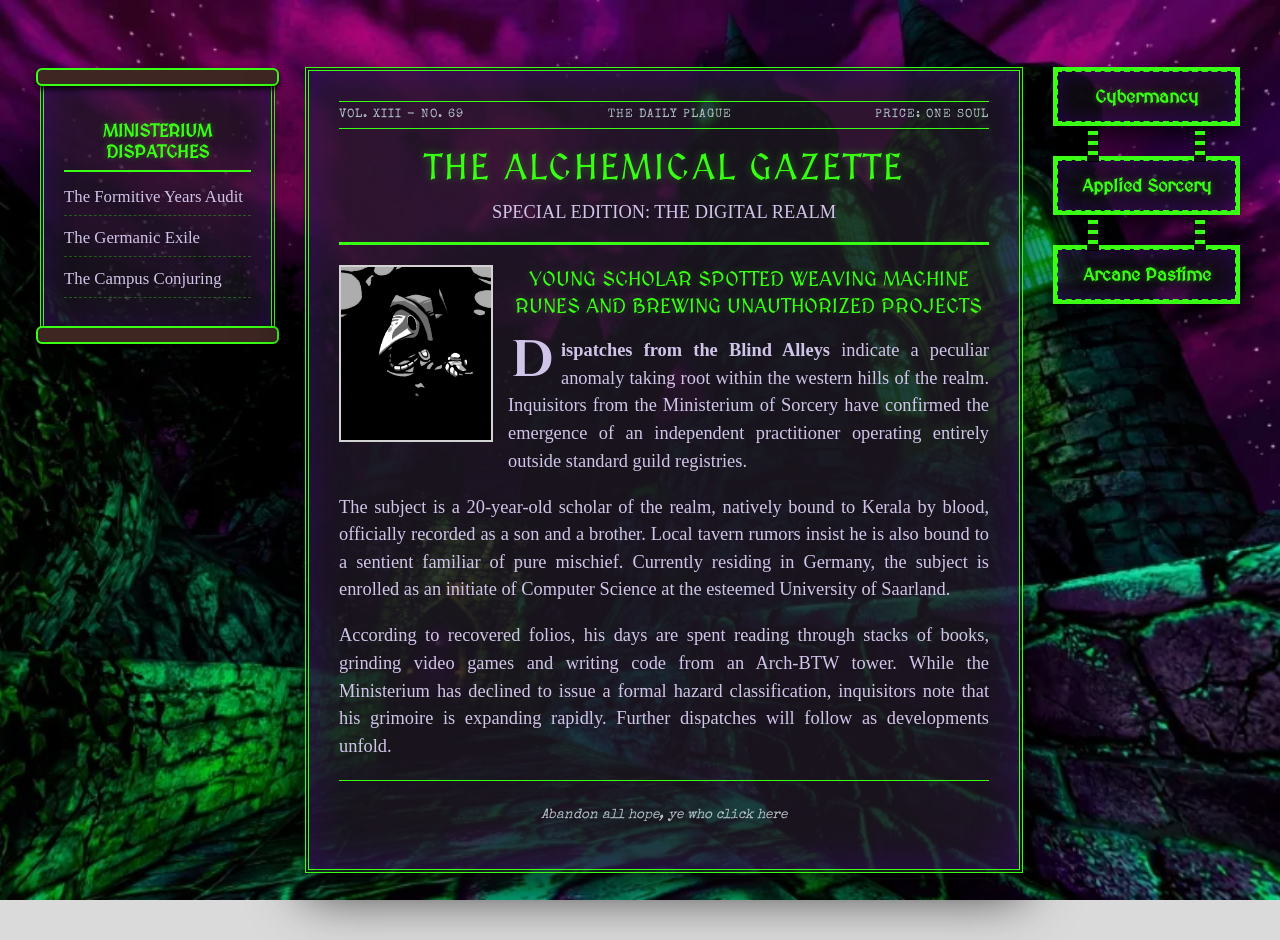
<file: index.html>
<!DOCTYPE html>
<html>
    <head>
        <meta charset="utf-8">
        <meta name="viewport" content="width=device-width">
        <link rel="preconnect" href="https://fonts.googleapis.com">
        <link rel="preconnect" href="https://fonts.gstatic.com" crossorigin>
        <link href="https://fonts.googleapis.com/css2?family=Cinzel:wght@700&family=IM+Fell+English:ital@0;1&family=MedievalSharp&family=Special+Elite&display=swap" rel="stylesheet">
        <link rel="stylesheet" href="style.css">
        <title>The Alchemical Gazette</title>
    </head>
    <body>
        <div class="site-wrapper">
            <aside class="side-panel left-panel">
                <h3 class="panel-title">Ministerium Dispatches</h3>
                <ul class="panel-list">
                    <li><a href="decree/decree-1.html">The Formitive Years Audit</a></li>
                    <li><a href="decree/decree-2.html">The Germanic Exile</a></li>
                    <li><a href="decree/decree-3.html">The Campus Conjuring</a></li>
                </ul>
            </aside>
        <!-- Newspaper box-->
        <main class="newspaper-box">
            <!-- Newspaper header (Masthead) -->
            <header class="news-header">
                <div class="news-meta">
                    <span>VOL. XIII - NO. 69</span>
                    <span>THE DAILY PLAGUE</span>
                    <span>PRICE: ONE SOUL</span>
                </div>
                <h1 class="news-title">The Alchemical Gazette</h1>
                <div class "news-subbanner">
                    <span>SPECIAL EDITION: THE DIGITAL REALM</span>
                </div>
            </header>
            <!-- Article Content-->
            <section class="news-article">
                <img src="assets/pfp.jpg" alt="wizard pfp" class="news-protrait">
                <h2 class="article-headline">YOUNG SCHOLAR SPOTTED WEAVING MACHINE RUNES AND BREWING UNAUTHORIZED PROJECTS</h2>
                <p class="lead-paragraph">
                <span class="drop-cap">D</span><strong>ispatches from the Blind Alleys</strong> indicate a peculiar anomaly taking root within the western hills of the realm. Inquisitors from the Ministerium of Sorcery have confirmed the emergence of an independent practitioner operating entirely outside standard guild registries.</p>
                <p>The subject is a 20-year-old scholar of the realm, natively bound to Kerala by blood, officially recorded as a son and a brother. Local tavern rumors insist he is also bound to a sentient familiar of pure mischief. Currently residing in Germany, the subject is enrolled as an initiate of Computer Science at the esteemed University of Saarland.</p>

                <p>According to recovered folios, his days are spent reading through stacks of books, grinding video games and writing code from an Arch-BTW tower. While the Ministerium has declined to issue a formal hazard classification, inquisitors note that his grimoire is expanding rapidly. Further dispatches will follow as developments unfold.</p>
            </section>
            <!--Footer-->

            <footer class="news-footer">
                <p><em>Abandon all hope, ye who click here</em></p>
            </footer>
        </main>

        <div class="right-tower">
            <aside class="chain-box spell-box">
                <h4 class="plaque-title"><a href="cybermancy/cybermancy-1.html">Cybermancy</a></h4>
                <!--<p class="plaque-sub">Frontend Runes</p>-->
            </aside>
            <aside class="chain-box potion-box">
                <h4 class="plaque-title"><a href="applied-sorcery/applied-sorcery-1.html">Applied Sorcery</a></h4>
               <!-- <p class="plaque-sub">(Tools and Arch)</p>-->
            </aside>
            <aside class="chain-box archive-box">
                <h4 class="plaque-title"><a href="arcane-pastime/arcane-pastime-1.html">Arcane Pastime</a></h4>
            </aside>
        </div>
        </div>
         
    </body>
</html>
</file>
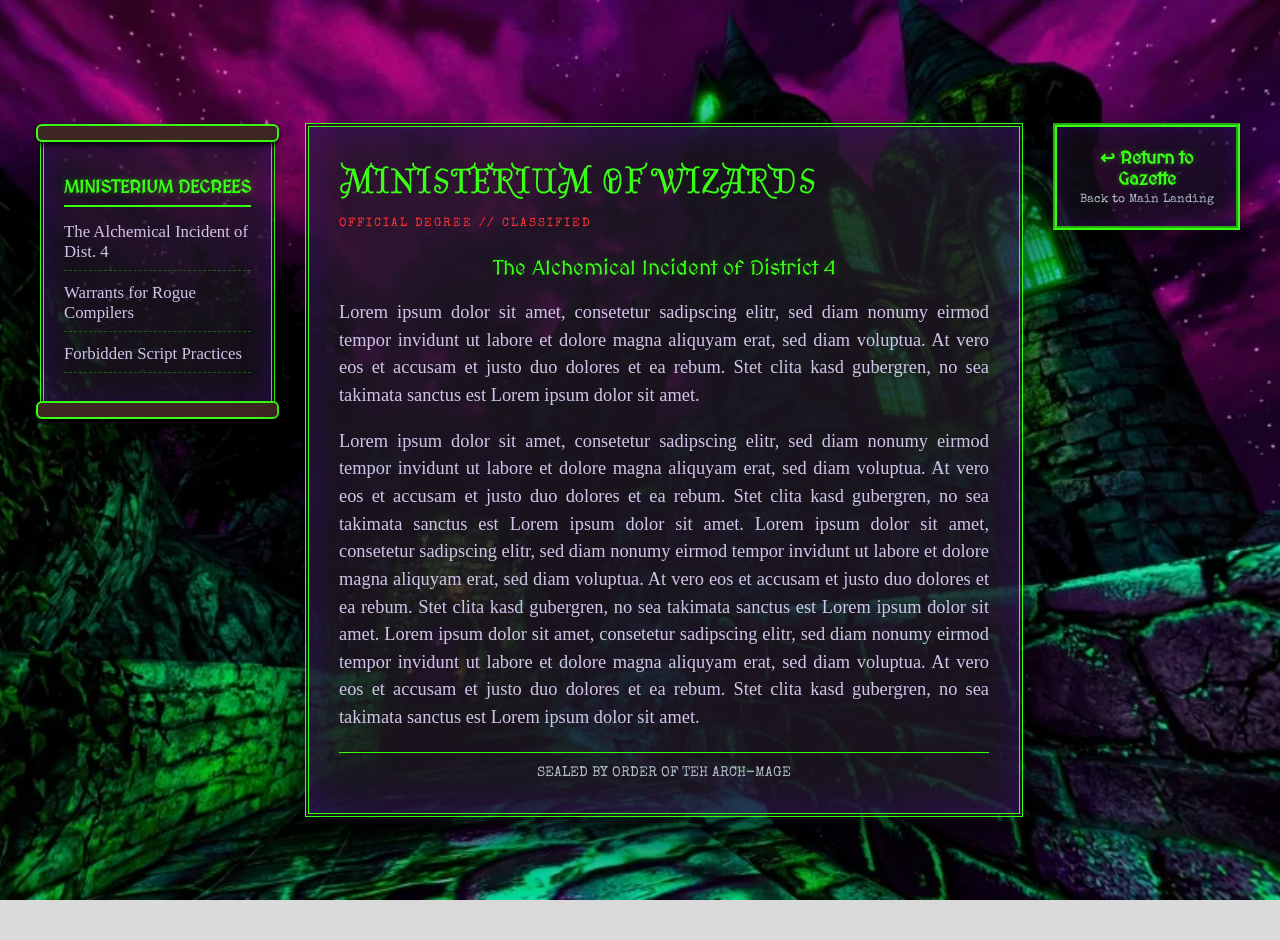
<file: decree-1.html>
<!DOCTYPE html>
<html>
    <head>
        <meta charset="utf-8">
        <meta name="viewport" content="width=device-width">
        <link href="https://fonts.googleapis.com/css2?family=Cinzel:wght@700&family=Almendra+Display&family=IM+Fell+English:ital@0;1&family=MedievalSharp&family=Special+Elite&display=swap" rel="stylesheet">
        <link rel="stylesheet" href="style.css">
        <title>Ministerium Decree | The Alchemical Incident</title>
    </head>
    <body>
        <div class="site-wrapper">
            <aside class="side-panel left-panel">
                <h3 class="panel-title">Ministerium Decrees</h3>
                <ul class="panel-list">
                    <li><a href="decree-1.html">The Alchemical Incident of Dist. 4</a></li>
                    <li><a href="decree-2.html">Warrants for Rogue Compilers</a></li>
                    <li><a href="decree-3.html">Forbidden Script Practices</a></li>
                </ul>
            </aside>
        <!-- degree box-->
        <main class="newspaper-box">
            <div class="degree-box">
                <h2 class="ministerium-title">MINISTERIUM OF WIZARDS</h2>
                <span class="decree-stamp"> OFFICIAL DEGREE // CLASSIFIED</span>
            </div>
            <h3 class="article-headline">The Alchemical Incident of District 4</h3>
            <div class="news-article">
                <p>
Lorem ipsum dolor sit amet, consetetur sadipscing elitr, sed diam nonumy eirmod tempor invidunt ut labore et dolore magna aliquyam erat, sed diam voluptua. At vero eos et accusam et justo duo dolores et ea rebum. Stet clita kasd gubergren, no sea takimata sanctus est Lorem ipsum dolor sit amet.
                </p>
                <p>
Lorem ipsum dolor sit amet, consetetur sadipscing elitr, sed diam nonumy eirmod tempor invidunt ut labore et dolore magna aliquyam erat, sed diam voluptua. At vero eos et accusam et justo duo dolores et ea rebum. Stet clita kasd gubergren, no sea takimata sanctus est Lorem ipsum dolor sit amet.
Lorem ipsum dolor sit amet, consetetur sadipscing elitr, sed diam nonumy eirmod tempor invidunt ut labore et dolore magna aliquyam erat, sed diam voluptua. At vero eos et accusam et justo duo dolores et ea rebum. Stet clita kasd gubergren, no sea takimata sanctus est Lorem ipsum dolor sit amet.

Lorem ipsum dolor sit amet, consetetur sadipscing elitr, sed diam nonumy eirmod tempor invidunt ut labore et dolore magna aliquyam erat, sed diam voluptua. At vero eos et accusam et justo duo dolores et ea rebum. Stet clita kasd gubergren, no sea takimata sanctus est Lorem ipsum dolor sit amet.

                </p>
            </div>
            <!--Footer-->

            <div class="news-footer">
                <span>SEALED BY ORDER OF TEH ARCH-MAGE</span>
            </div>
        </main>

        <div class="right-tower">
            <aside class="chain-box return-box">
                <h4 class="plaque-title"><a href="index.html">↩ Return to Gazette</a></h4>
                <p class="plaque-sub">Back to Main Landing</p>
                <!--<p class="plaque-sub">Frontend Runes</p>-->
            </aside>
        </div>
        </div>
         
    </body>
</html>
</file>
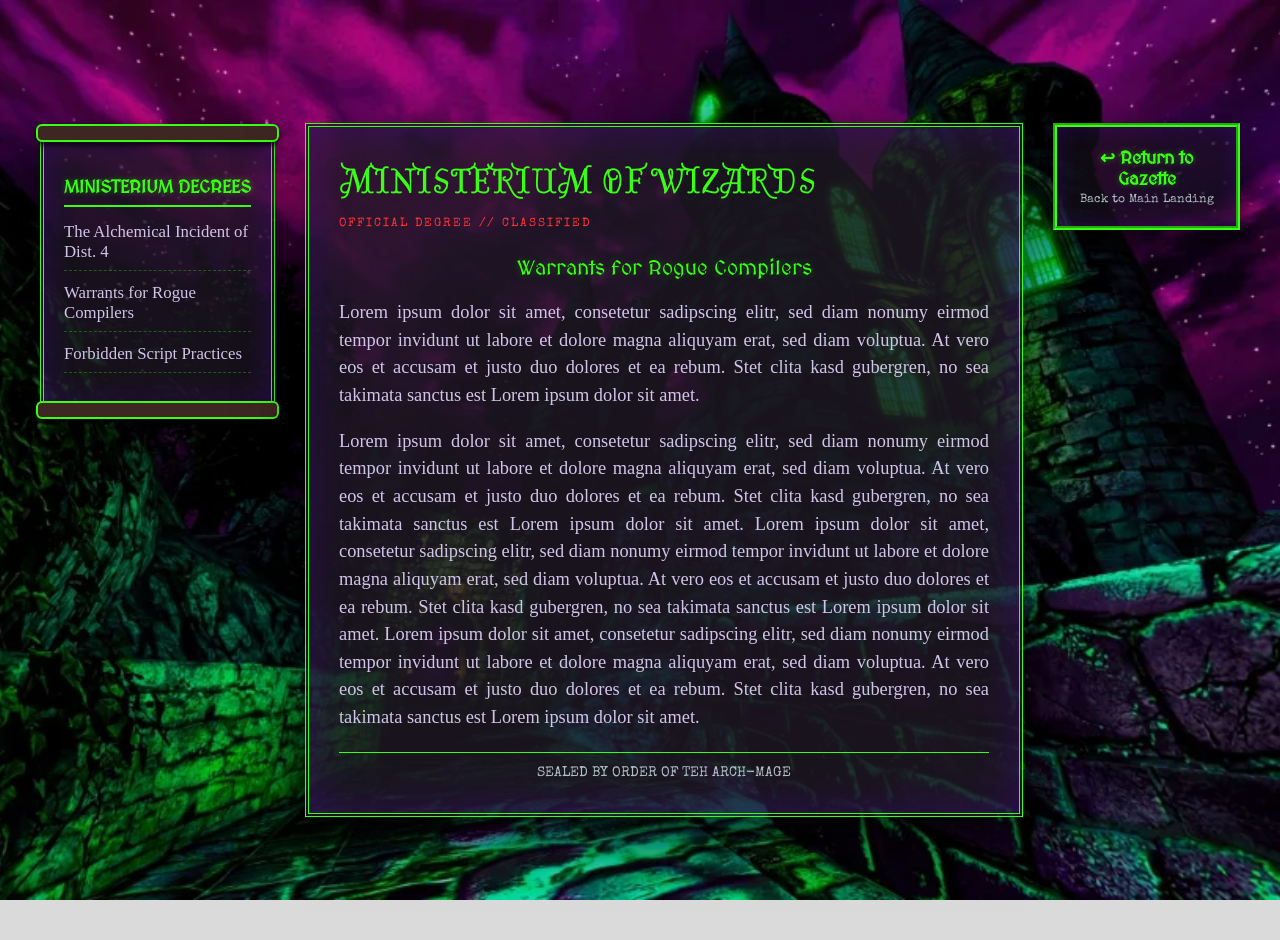
<file: decree-2.html>
<!DOCTYPE html>
<html>
    <head>
        <meta charset="utf-8">
        <meta name="viewport" content="width=device-width">
        <link href="https://fonts.googleapis.com/css2?family=Cinzel:wght@700&family=Almendra+Display&family=IM+Fell+English:ital@0;1&family=MedievalSharp&family=Special+Elite&display=swap" rel="stylesheet">
        <link rel="stylesheet" href="style.css">
        <title>Ministerium Decree | The Alchemical Incident</title>
    </head>
    <body>
        <div class="site-wrapper">
            <aside class="side-panel left-panel">
                <h3 class="panel-title">Ministerium Decrees</h3>
                <ul class="panel-list">
                    <li><a href="decree-1.html">The Alchemical Incident of Dist. 4</a></li>
                    <li><a href="decree-2.html">Warrants for Rogue Compilers</a></li>
                    <li><a href="decree-3.html">Forbidden Script Practices</a></li>
                </ul>
            </aside>
        <!-- degree box-->
        <main class="newspaper-box">
            <div class="degree-box">
                <h2 class="ministerium-title">MINISTERIUM OF WIZARDS</h2>
                <span class="decree-stamp"> OFFICIAL DEGREE // CLASSIFIED</span>
            </div>
            <h3 class="article-headline">Warrants for Rogue Compilers</h3>
            <div class="news-article">
                <p>
Lorem ipsum dolor sit amet, consetetur sadipscing elitr, sed diam nonumy eirmod tempor invidunt ut labore et dolore magna aliquyam erat, sed diam voluptua. At vero eos et accusam et justo duo dolores et ea rebum. Stet clita kasd gubergren, no sea takimata sanctus est Lorem ipsum dolor sit amet.
                </p>
                <p>
Lorem ipsum dolor sit amet, consetetur sadipscing elitr, sed diam nonumy eirmod tempor invidunt ut labore et dolore magna aliquyam erat, sed diam voluptua. At vero eos et accusam et justo duo dolores et ea rebum. Stet clita kasd gubergren, no sea takimata sanctus est Lorem ipsum dolor sit amet.
Lorem ipsum dolor sit amet, consetetur sadipscing elitr, sed diam nonumy eirmod tempor invidunt ut labore et dolore magna aliquyam erat, sed diam voluptua. At vero eos et accusam et justo duo dolores et ea rebum. Stet clita kasd gubergren, no sea takimata sanctus est Lorem ipsum dolor sit amet.

Lorem ipsum dolor sit amet, consetetur sadipscing elitr, sed diam nonumy eirmod tempor invidunt ut labore et dolore magna aliquyam erat, sed diam voluptua. At vero eos et accusam et justo duo dolores et ea rebum. Stet clita kasd gubergren, no sea takimata sanctus est Lorem ipsum dolor sit amet.

                </p>
            </div>
            <!--Footer-->

            <div class="news-footer">
                <span>SEALED BY ORDER OF TEH ARCH-MAGE</span>
            </div>
        </main>

        <div class="right-tower">
            <aside class="chain-box return-box">
                <h4 class="plaque-title"><a href="index.html">↩ Return to Gazette</a></h4>
                <p class="plaque-sub">Back to Main Landing</p>
                <!--<p class="plaque-sub">Frontend Runes</p>-->
            </aside>
        </div>
        </div>
         
    </body>
</html>
</file>
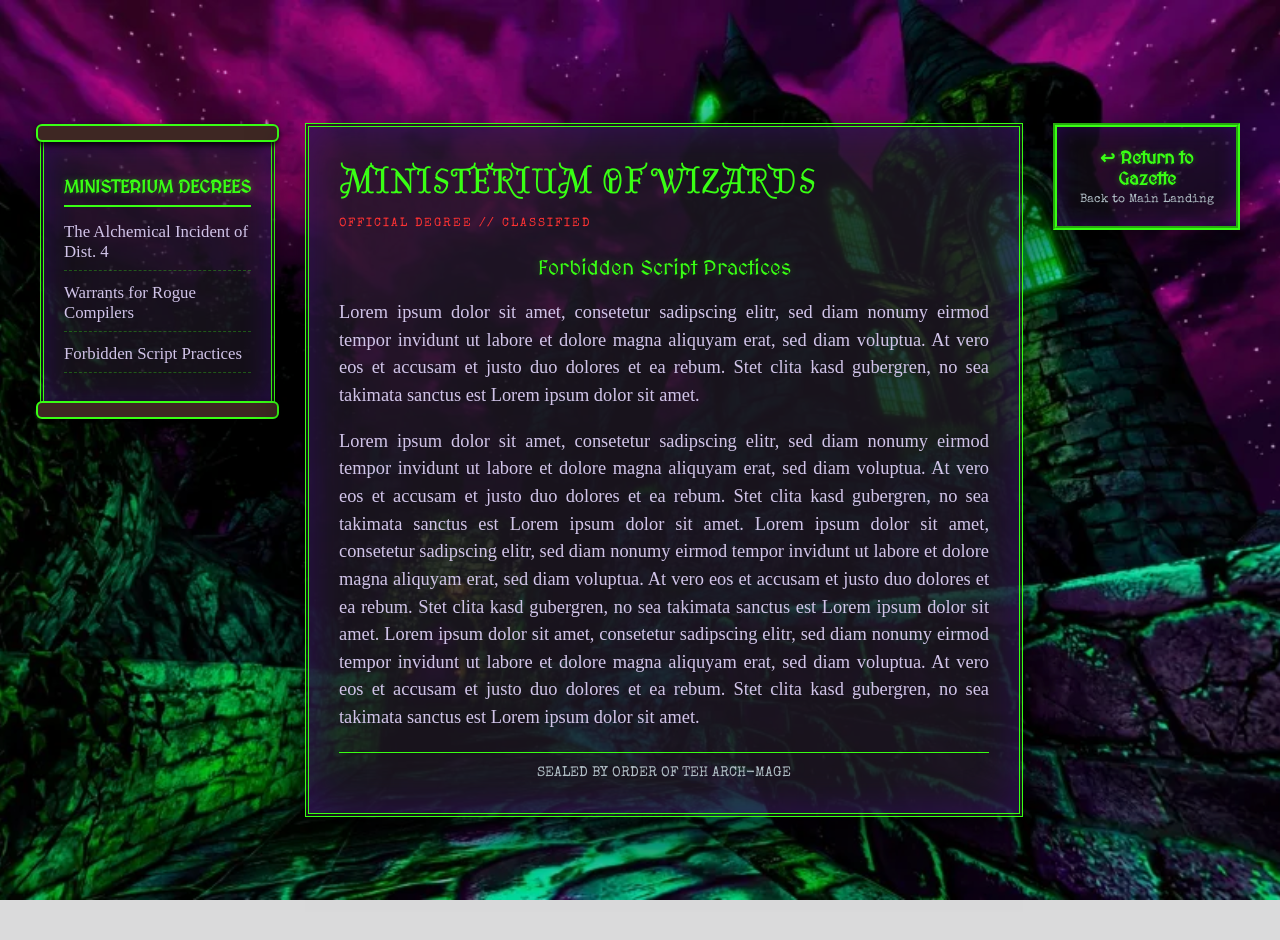
<file: decree-3.html>
<!DOCTYPE html>
<html>
    <head>
        <meta charset="utf-8">
        <meta name="viewport" content="width=device-width">
        <link href="https://fonts.googleapis.com/css2?family=Cinzel:wght@700&family=Almendra+Display&family=IM+Fell+English:ital@0;1&family=MedievalSharp&family=Special+Elite&display=swap" rel="stylesheet">
        <link rel="stylesheet" href="style.css">
        <title>Ministerium Decree | The Alchemical Incident</title>
    </head>
    <body>
        <div class="site-wrapper">
            <aside class="side-panel left-panel">
                <h3 class="panel-title">Ministerium Decrees</h3>
                <ul class="panel-list">
                    <li><a href="decree-1.html">The Alchemical Incident of Dist. 4</a></li>
                    <li><a href="decree-2.html">Warrants for Rogue Compilers</a></li>
                    <li><a href="decree-3.html">Forbidden Script Practices</a></li>
                </ul>
            </aside>
        <!-- degree box-->
        <main class="newspaper-box">
            <div class="degree-box">
                <h2 class="ministerium-title">MINISTERIUM OF WIZARDS</h2>
                <span class="decree-stamp"> OFFICIAL DEGREE // CLASSIFIED</span>
            </div>
            <h3 class="article-headline">Forbidden Script Practices</h3>
            <div class="news-article">
                <p>
Lorem ipsum dolor sit amet, consetetur sadipscing elitr, sed diam nonumy eirmod tempor invidunt ut labore et dolore magna aliquyam erat, sed diam voluptua. At vero eos et accusam et justo duo dolores et ea rebum. Stet clita kasd gubergren, no sea takimata sanctus est Lorem ipsum dolor sit amet.
                </p>
                <p>
Lorem ipsum dolor sit amet, consetetur sadipscing elitr, sed diam nonumy eirmod tempor invidunt ut labore et dolore magna aliquyam erat, sed diam voluptua. At vero eos et accusam et justo duo dolores et ea rebum. Stet clita kasd gubergren, no sea takimata sanctus est Lorem ipsum dolor sit amet.
Lorem ipsum dolor sit amet, consetetur sadipscing elitr, sed diam nonumy eirmod tempor invidunt ut labore et dolore magna aliquyam erat, sed diam voluptua. At vero eos et accusam et justo duo dolores et ea rebum. Stet clita kasd gubergren, no sea takimata sanctus est Lorem ipsum dolor sit amet.

Lorem ipsum dolor sit amet, consetetur sadipscing elitr, sed diam nonumy eirmod tempor invidunt ut labore et dolore magna aliquyam erat, sed diam voluptua. At vero eos et accusam et justo duo dolores et ea rebum. Stet clita kasd gubergren, no sea takimata sanctus est Lorem ipsum dolor sit amet.

                </p>
            </div>
            <!--Footer-->

            <div class="news-footer">
                <span>SEALED BY ORDER OF TEH ARCH-MAGE</span>
            </div>
        </main>

        <div class="right-tower">
            <aside class="chain-box return-box">
                <h4 class="plaque-title"><a href="index.html">↩ Return to Gazette</a></h4>
                <p class="plaque-sub">Back to Main Landing</p>
                <!--<p class="plaque-sub">Frontend Runes</p>-->
            </aside>
        </div>
        </div>
         
    </body>
</html>
</file>
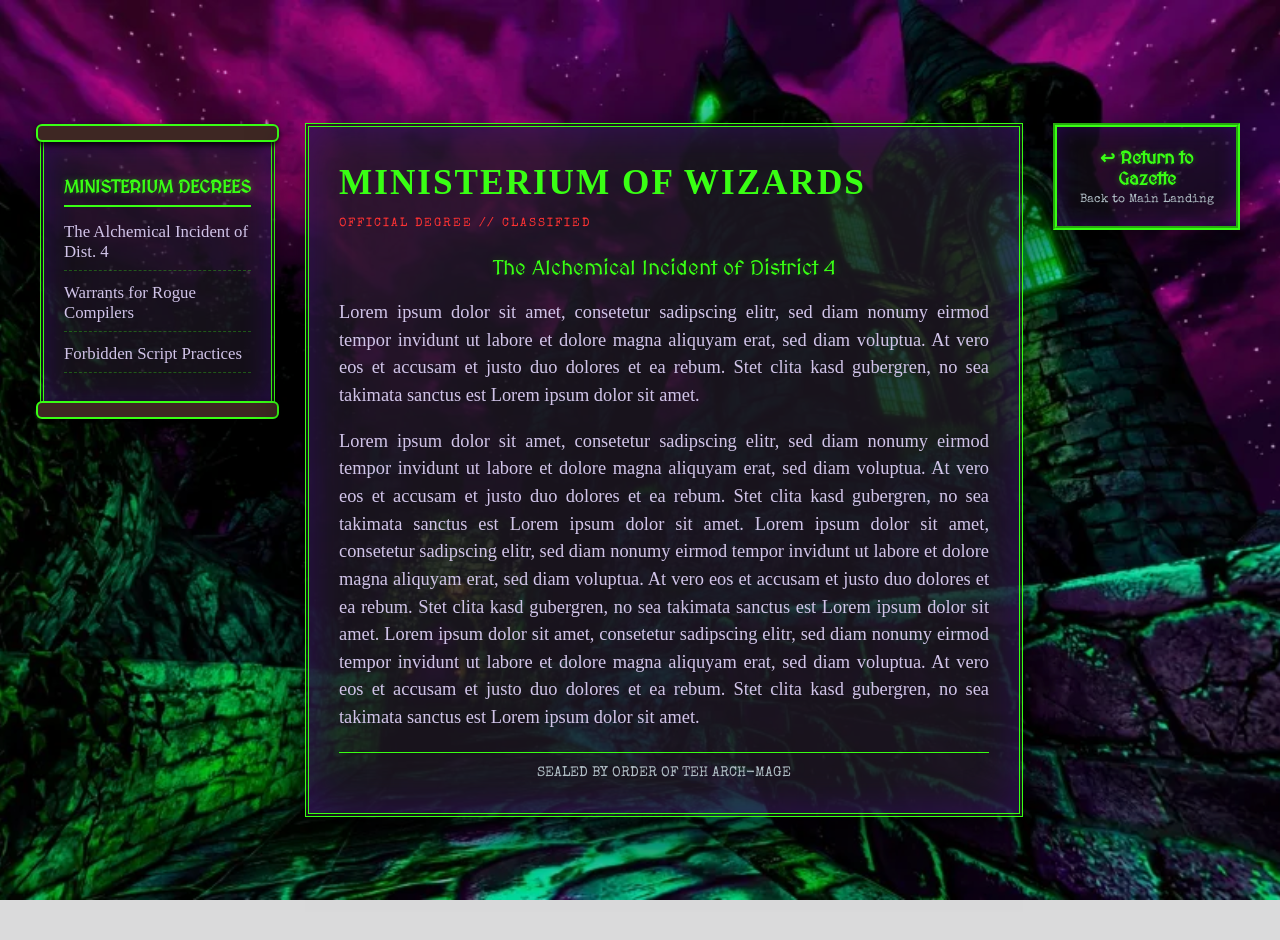
<file: degree-1.html>
<!DOCTYPE html>
<html>
    <head>
        <meta charset="utf-8">
        <meta name="viewport" content="width=device-width">
        <link href="https://fonts.googleapis.com/css2?family=Cinzel:wght@700&family=Almendrae&family=IM+Fell+English:ital@0;1&family=MedievalSharp&family=Special+Elite&display=swap" rel="stylesheet">
        <link rel="stylesheet" href="style.css">
        <title>Ministerium Decree | The Alchemical Incident</title>
    </head>
    <body>
        <div class="site-wrapper">
            <aside class="side-panel left-panel">
                <h3 class="panel-title">Ministerium Decrees</h3>
                <ul class="panel-list">
                    <li><a href="decree-1.html">The Alchemical Incident of Dist. 4</a></li>
                    <li><a href="#">Warrants for Rogue Compilers</a></li>
                    <li><a href="#">Forbidden Script Practices</a></li>
                </ul>
            </aside>
        <!-- degree box-->
        <main class="newspaper-box">
            <div class="degree-box">
                <h2 class="ministerium-title">MINISTERIUM OF WIZARDS</h2>
                <span class="decree-stamp"> OFFICIAL DEGREE // CLASSIFIED</span>
            </div>
            <h3 class="article-headline">The Alchemical Incident of District 4</h3>
            <div class="news-article">
                <p>
Lorem ipsum dolor sit amet, consetetur sadipscing elitr, sed diam nonumy eirmod tempor invidunt ut labore et dolore magna aliquyam erat, sed diam voluptua. At vero eos et accusam et justo duo dolores et ea rebum. Stet clita kasd gubergren, no sea takimata sanctus est Lorem ipsum dolor sit amet.
                </p>
                <p>
Lorem ipsum dolor sit amet, consetetur sadipscing elitr, sed diam nonumy eirmod tempor invidunt ut labore et dolore magna aliquyam erat, sed diam voluptua. At vero eos et accusam et justo duo dolores et ea rebum. Stet clita kasd gubergren, no sea takimata sanctus est Lorem ipsum dolor sit amet.
Lorem ipsum dolor sit amet, consetetur sadipscing elitr, sed diam nonumy eirmod tempor invidunt ut labore et dolore magna aliquyam erat, sed diam voluptua. At vero eos et accusam et justo duo dolores et ea rebum. Stet clita kasd gubergren, no sea takimata sanctus est Lorem ipsum dolor sit amet.

Lorem ipsum dolor sit amet, consetetur sadipscing elitr, sed diam nonumy eirmod tempor invidunt ut labore et dolore magna aliquyam erat, sed diam voluptua. At vero eos et accusam et justo duo dolores et ea rebum. Stet clita kasd gubergren, no sea takimata sanctus est Lorem ipsum dolor sit amet.

                </p>
            </div>
            <!--Footer-->

            <div class="news-footer">
                <span>SEALED BY ORDER OF TEH ARCH-MAGE</span>
            </div>
        </main>

        <div class="right-tower">
            <aside class="chain-box return-box">
                <h4 class="plaque-title"><a href="index.html">↩ Return to Gazette</a></h4>
                <p class="plaque-sub">Back to Main Landing</p>
                <!--<p class="plaque-sub">Frontend Runes</p>-->
            </aside>
        </div>
        </div>
         
    </body>
</html>
</file>
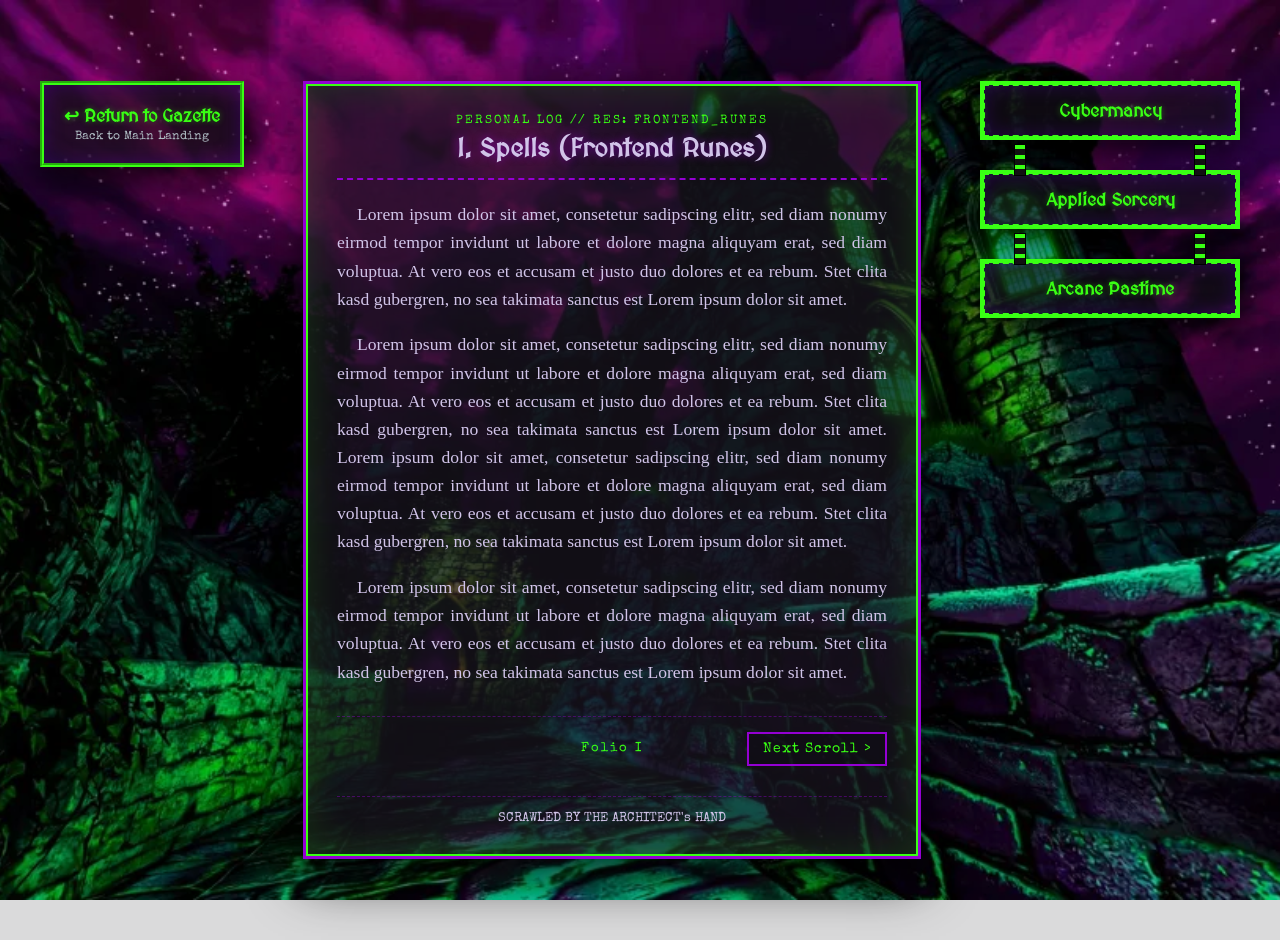
<file: spell.html>
<!DOCTYPE html>
<html lang="en">
<head>
    <meta charset="UTF-8">
    <meta name="viewport" content="width=device-width, initial-scale=1.0">
    <title>Grimoire | Frontend Runes</title>
    <!-- Keeps the same cohesive font library -->
    <link href="https://fonts.googleapis.com/css2?family=Cinzel:wght@700&family=IM+Fell+English:ital@0;1&family=MedievalSharp&family=Special+Elite&display=swap" rel="stylesheet">
    <link rel="stylesheet" href="style.css">
</head>
<body>

    <div class="site-wrapper">

        <!-- 1. LEFT FLANK: RETURN TO GAZETTE BUTTON -->
        <div class="left-tower">
            <aside class="chain-box return-box">
                <h4 class="plaque-title"><a href="index.html">↩ Return to Gazette</a></h4>
                <p class="plaque-sub">Back to Main Landing</p>
            </aside>
        </div>

        <!-- 2. CENTER GRIMOIRE / MEMOIR BOX (First-person personal notes) -->
        <main class="grimoire-box">
            <div class="grimoire-header">
                <span class="grimoire-tag">PERSONAL LOG // RES: FRONTEND_RUNES</span>
                <h2>I. Spells (Frontend Runes)</h2>
            </div>
            
            <div class="news-article">
                <p>
Lorem ipsum dolor sit amet, consetetur sadipscing elitr, sed diam nonumy eirmod tempor invidunt ut labore et dolore magna aliquyam erat, sed diam voluptua. At vero eos et accusam et justo duo dolores et ea rebum. Stet clita kasd gubergren, no sea takimata sanctus est Lorem ipsum dolor sit amet.
                </p>
                <p>
Lorem ipsum dolor sit amet, consetetur sadipscing elitr, sed diam nonumy eirmod tempor invidunt ut labore et dolore magna aliquyam erat, sed diam voluptua. At vero eos et accusam et justo duo dolores et ea rebum. Stet clita kasd gubergren, no sea takimata sanctus est Lorem ipsum dolor sit amet.

Lorem ipsum dolor sit amet, consetetur sadipscing elitr, sed diam nonumy eirmod tempor invidunt ut labore et dolore magna aliquyam erat, sed diam voluptua. At vero eos et accusam et justo duo dolores et ea rebum. Stet clita kasd gubergren, no sea takimata sanctus est Lorem ipsum dolor sit amet.
                </p>
                <p>
Lorem ipsum dolor sit amet, consetetur sadipscing elitr, sed diam nonumy eirmod tempor invidunt ut labore et dolore magna aliquyam erat, sed diam voluptua. At vero eos et accusam et justo duo dolores et ea rebum. Stet clita kasd gubergren, no sea takimata sanctus est Lorem ipsum dolor sit amet.
                </p>
            </div>
            <!-- PAGE FLIPPER BUTTONS -->
            <div class="grimoire-pagination">
                <!-- If there's a previous page, link it. Otherwise, use style="visibility: hidden;" on the first page -->
                <!--  <a href="spell-page-0.html" class="page-btn prev-btn">&lt; Prev Scroll</a> -->

                <span class="page-indicator">Folio I</span>

               <a href="spell-page-2.html" class="page-btn next-btn">Next Scroll &gt;</a> 
            </div>

            <div class="news-footer">
                <span>SCRAWLED BY THE ARCHITECT's HAND</span>
            </div>
        </main>

        <!-- 3. RIGHT FLANK: PERSISTENT CHAINED PLAQUES (Same as Index) -->
        <div class="right-tower">
            <aside class="chain-box spell-box">
                <h4 class="plaque-title"><a href="spell.html">Cybermancy</a></h4>
                <!--<p class="plaque-sub">Frontend Runes</p>-->
            </aside>
            <aside class="chain-box potion-box">
                <h4 class="plaque-title"><a href="#">Applied Sorcery</a></h4>
               <!-- <p class="plaque-sub">(Tools and Arch)</p>-->
            </aside>
            <aside class="chain-box archive-box">
                <h4 class="plaque-title"><a href="#">Arcane Pastime</a></h4>
            </aside>
        </div>

    </div>

</body>
</html>
</file>
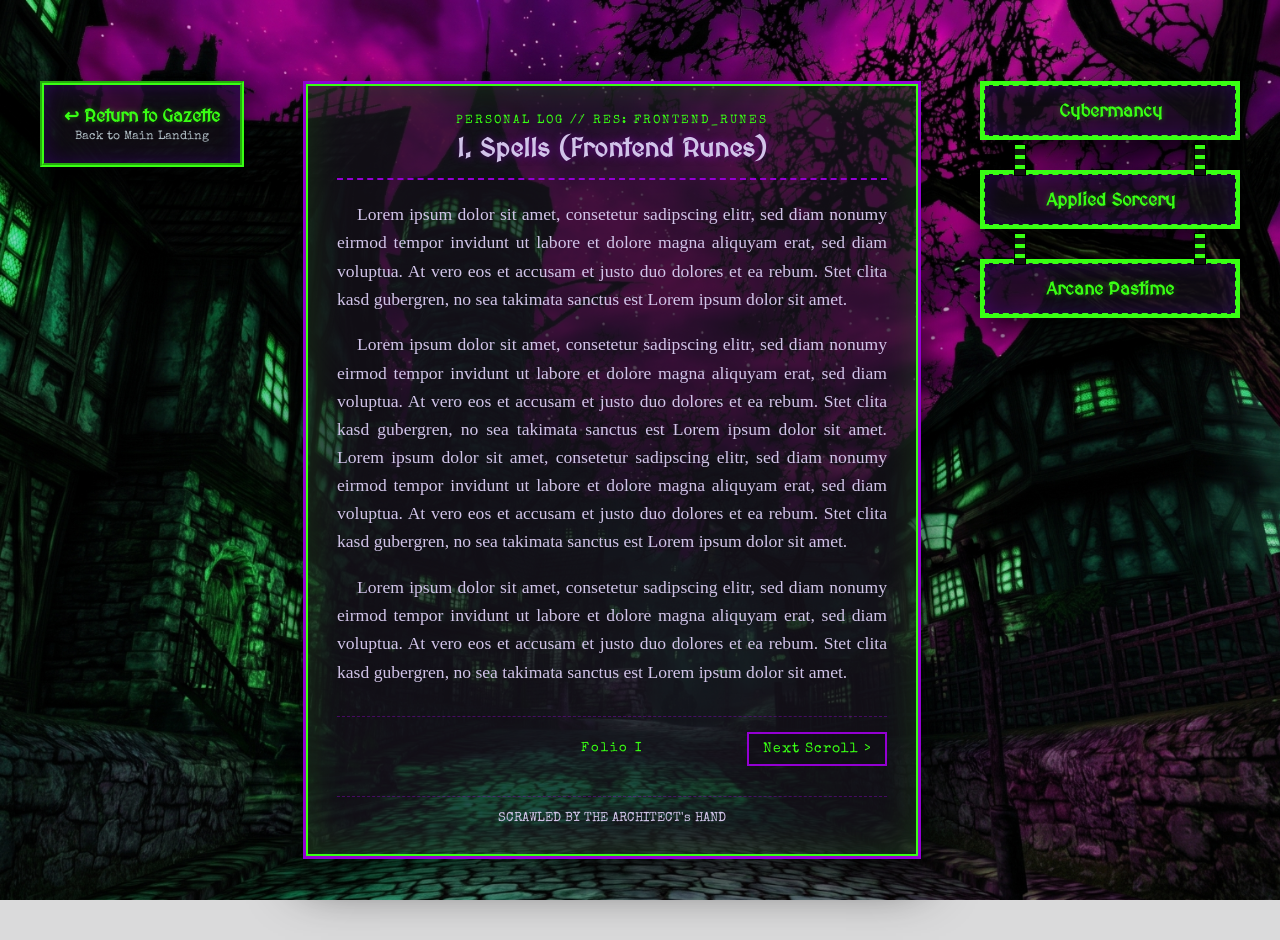
<file: applied-sorcery/applied-sorcery-1.html>
<!DOCTYPE html>
<html lang="en">
<head>
    <meta charset="UTF-8">
    <meta name="viewport" content="width=device-width, initial-scale=1.0">
    <title>Grimoire | Frontend Runes</title>
    <!-- Keeps the same cohesive font library -->
    <link href="https://fonts.googleapis.com/css2?family=Cinzel:wght@700&family=IM+Fell+English:ital@0;1&family=MedievalSharp&family=Special+Elite&display=swap" rel="stylesheet">
    <link rel="stylesheet" href="../style.css">
</head>
<body class="grimoire-body">

    <div class="site-wrapper">

        <!-- 1. LEFT FLANK: RETURN TO GAZETTE BUTTON -->
        <div class="left-tower">
            <aside class="chain-box return-box">
                <h4 class="plaque-title"><a href="../index.html">↩ Return to Gazette</a></h4>
                <p class="plaque-sub">Back to Main Landing</p>
            </aside>
        </div>

        <!-- 2. CENTER GRIMOIRE / MEMOIR BOX (First-person personal notes) -->
        <main class="grimoire-box">
            <div class="grimoire-header">
                <span class="grimoire-tag">PERSONAL LOG // RES: FRONTEND_RUNES</span>
                <h2>I. Spells (Frontend Runes)</h2>
            </div>
            
            <div class="news-article">
                <p>
Lorem ipsum dolor sit amet, consetetur sadipscing elitr, sed diam nonumy eirmod tempor invidunt ut labore et dolore magna aliquyam erat, sed diam voluptua. At vero eos et accusam et justo duo dolores et ea rebum. Stet clita kasd gubergren, no sea takimata sanctus est Lorem ipsum dolor sit amet.
                </p>
                <p>
Lorem ipsum dolor sit amet, consetetur sadipscing elitr, sed diam nonumy eirmod tempor invidunt ut labore et dolore magna aliquyam erat, sed diam voluptua. At vero eos et accusam et justo duo dolores et ea rebum. Stet clita kasd gubergren, no sea takimata sanctus est Lorem ipsum dolor sit amet.

Lorem ipsum dolor sit amet, consetetur sadipscing elitr, sed diam nonumy eirmod tempor invidunt ut labore et dolore magna aliquyam erat, sed diam voluptua. At vero eos et accusam et justo duo dolores et ea rebum. Stet clita kasd gubergren, no sea takimata sanctus est Lorem ipsum dolor sit amet.
                </p>
                <p>
Lorem ipsum dolor sit amet, consetetur sadipscing elitr, sed diam nonumy eirmod tempor invidunt ut labore et dolore magna aliquyam erat, sed diam voluptua. At vero eos et accusam et justo duo dolores et ea rebum. Stet clita kasd gubergren, no sea takimata sanctus est Lorem ipsum dolor sit amet.
                </p>
            </div>
            <!-- PAGE FLIPPER BUTTONS -->
            <div class="grimoire-pagination">
                <!-- If there's a previous page, link it. Otherwise, use style="visibility: hidden;" on the first page -->
                <!--  <a href="spell-page-0.html" class="page-btn prev-btn">&lt; Prev Scroll</a> -->

                <span class="page-indicator">Folio I</span>

               <a href="#" class="page-btn next-btn">Next Scroll &gt;</a> 
            </div>

            <div class="news-footer">
                <span>SCRAWLED BY THE ARCHITECT's HAND</span>
            </div>
        </main>

        <!-- 3. RIGHT FLANK: PERSISTENT CHAINED PLAQUES (Same as Index) -->
        <div class="right-tower">
            <aside class="chain-box spell-box">
                <h4 class="plaque-title"><a href="../cybermancy/cybermancy-1.html">Cybermancy</a></h4>
                <!--<p class="plaque-sub">Frontend Runes</p>-->
            </aside>
            <aside class="chain-box potion-box">
                <h4 class="plaque-title"><a href="applied-sorcery-1.html">Applied Sorcery</a></h4>
               <!-- <p class="plaque-sub">(Tools and Arch)</p>-->
            </aside>
            <aside class="chain-box archive-box">
                <h4 class="plaque-title"><a href="../arcane-pastime/arcane-pastime-1.html">Arcane Pastime</a></h4>
            </aside>
        </div>

    </div>

</body>
</html>
</file>
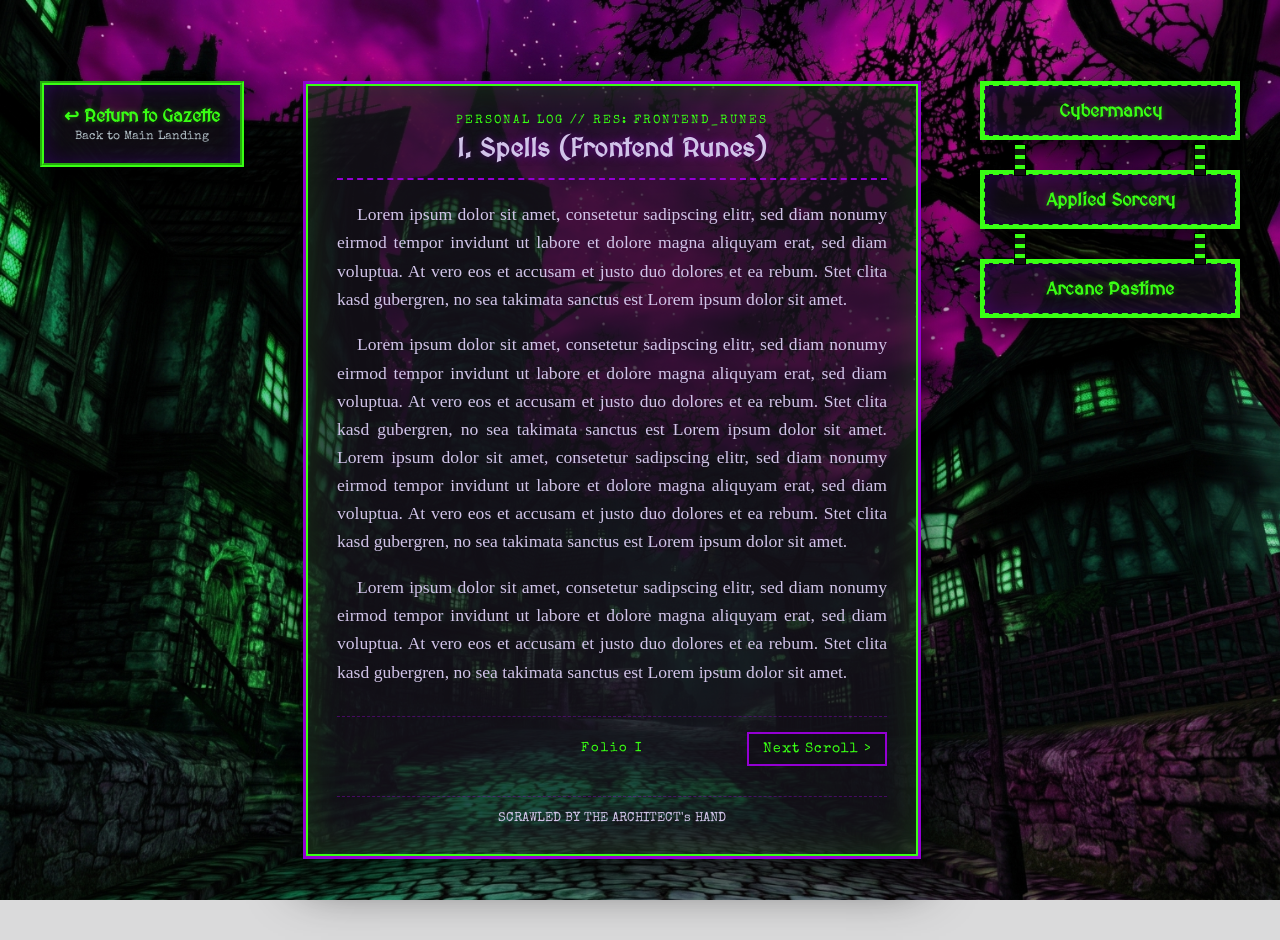
<file: arcane-pastime/arcane-pastime-1.html>
<!DOCTYPE html>
<html lang="en">
<head>
    <meta charset="UTF-8">
    <meta name="viewport" content="width=device-width, initial-scale=1.0">
    <title>Grimoire | Frontend Runes</title>
    <!-- Keeps the same cohesive font library -->
    <link href="https://fonts.googleapis.com/css2?family=Cinzel:wght@700&family=IM+Fell+English:ital@0;1&family=MedievalSharp&family=Special+Elite&display=swap" rel="stylesheet">
    <link rel="stylesheet" href="../style.css">
</head>
<body class="grimoire-body">

    <div class="site-wrapper">

        <!-- 1. LEFT FLANK: RETURN TO GAZETTE BUTTON -->
        <div class="left-tower">
            <aside class="chain-box return-box">
                <h4 class="plaque-title"><a href="../index.html">↩ Return to Gazette</a></h4>
                <p class="plaque-sub">Back to Main Landing</p>
            </aside>
        </div>

        <!-- 2. CENTER GRIMOIRE / MEMOIR BOX (First-person personal notes) -->
        <main class="grimoire-box">
            <div class="grimoire-header">
                <span class="grimoire-tag">PERSONAL LOG // RES: FRONTEND_RUNES</span>
                <h2>I. Spells (Frontend Runes)</h2>
            </div>
            
            <div class="news-article">
                <p>
Lorem ipsum dolor sit amet, consetetur sadipscing elitr, sed diam nonumy eirmod tempor invidunt ut labore et dolore magna aliquyam erat, sed diam voluptua. At vero eos et accusam et justo duo dolores et ea rebum. Stet clita kasd gubergren, no sea takimata sanctus est Lorem ipsum dolor sit amet.
                </p>
                <p>
Lorem ipsum dolor sit amet, consetetur sadipscing elitr, sed diam nonumy eirmod tempor invidunt ut labore et dolore magna aliquyam erat, sed diam voluptua. At vero eos et accusam et justo duo dolores et ea rebum. Stet clita kasd gubergren, no sea takimata sanctus est Lorem ipsum dolor sit amet.

Lorem ipsum dolor sit amet, consetetur sadipscing elitr, sed diam nonumy eirmod tempor invidunt ut labore et dolore magna aliquyam erat, sed diam voluptua. At vero eos et accusam et justo duo dolores et ea rebum. Stet clita kasd gubergren, no sea takimata sanctus est Lorem ipsum dolor sit amet.
                </p>
                <p>
Lorem ipsum dolor sit amet, consetetur sadipscing elitr, sed diam nonumy eirmod tempor invidunt ut labore et dolore magna aliquyam erat, sed diam voluptua. At vero eos et accusam et justo duo dolores et ea rebum. Stet clita kasd gubergren, no sea takimata sanctus est Lorem ipsum dolor sit amet.
                </p>
            </div>
            <!-- PAGE FLIPPER BUTTONS -->
            <div class="grimoire-pagination">
                <!-- If there's a previous page, link it. Otherwise, use style="visibility: hidden;" on the first page -->
                <!--  <a href="spell-page-0.html" class="page-btn prev-btn">&lt; Prev Scroll</a> -->

                <span class="page-indicator">Folio I</span>

               <a href="#" class="page-btn next-btn">Next Scroll &gt;</a> 
            </div>

            <div class="news-footer">
                <span>SCRAWLED BY THE ARCHITECT's HAND</span>
            </div>
        </main>

        <!-- 3. RIGHT FLANK: PERSISTENT CHAINED PLAQUES (Same as Index) -->
        <div class="right-tower">
            <aside class="chain-box spell-box">
                <h4 class="plaque-title"><a href="../cybermancy/cybermancy-1.html">Cybermancy</a></h4>
                <!--<p class="plaque-sub">Frontend Runes</p>-->
            </aside>
            <aside class="chain-box potion-box">
                <h4 class="plaque-title"><a href="../applied-sorcery/applied-sorcery-1.html">Applied Sorcery</a></h4>
               <!-- <p class="plaque-sub">(Tools and Arch)</p>-->
            </aside>
            <aside class="chain-box archive-box">
                <h4 class="plaque-title"><a href="arcane-pastime-1.html">Arcane Pastime</a></h4>
            </aside>
        </div>

    </div>

</body>
</html>
</file>
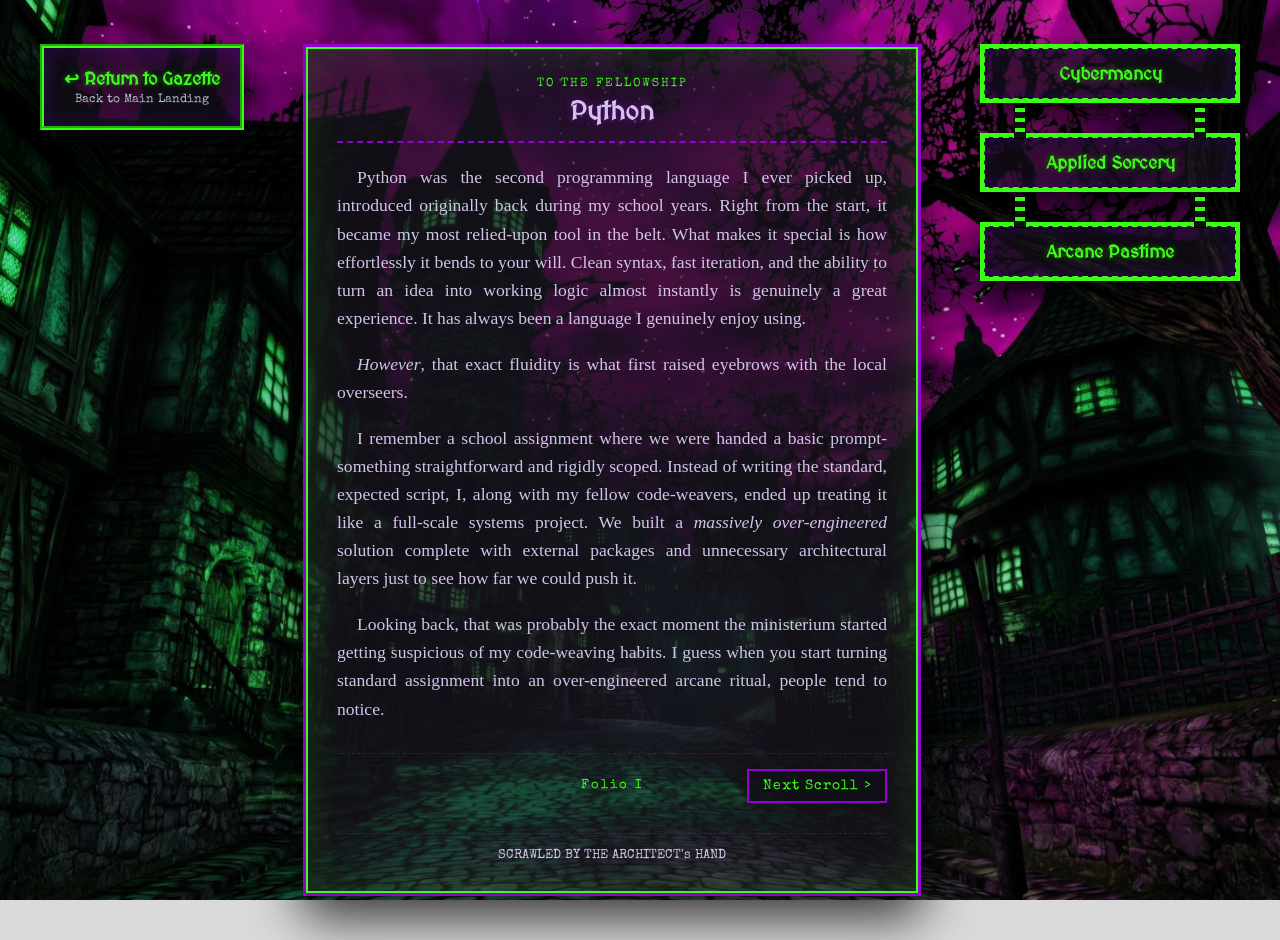
<file: cybermancy/cybermancy-1.html>
<!DOCTYPE html>
<html lang="en">
<head>
    <meta charset="UTF-8">
    <meta name="viewport" content="width=device-width, initial-scale=1.0">
    <title>Grimoire | Python</title>
    <!-- Keeps the same cohesive font library -->
    <link href="https://fonts.googleapis.com/css2?family=Cinzel:wght@700&family=IM+Fell+English:ital@0;1&family=MedievalSharp&family=Special+Elite&display=swap" rel="stylesheet">
    <link rel="stylesheet" href="../style.css">
</head>
<body class="grimoire-body">

    <div class="site-wrapper">

        <!-- 1. LEFT FLANK: RETURN TO GAZETTE BUTTON -->
        <div class="left-tower">
            <aside class="chain-box return-box">
                <h4 class="plaque-title"><a href="../index.html">↩ Return to Gazette</a></h4>
                <p class="plaque-sub">Back to Main Landing</p>
            </aside>
        </div>

        <!-- 2. CENTER GRIMOIRE / MEMOIR BOX (First-person personal notes) -->
        <main class="grimoire-box">
            <div class="grimoire-header">
                <span class="grimoire-tag">TO THE FELLOWSHIP</span>
                <h2>Python</h2>
            </div>
            
            <div class="news-article">
                <p>
            Python was the second programming language I ever picked up, introduced originally back during my school years. Right from the start, it became my most relied-upon tool in the belt. What makes it special is how effortlessly it bends to your will. Clean syntax, fast iteration, and the ability to turn an idea into working logic almost instantly is genuinely a great experience. It has always been a language I genuinely enjoy using.
                </p>
                <p>
                <em>However</em>, that exact fluidity is what first raised eyebrows with the local overseers.
                </p>
                <p>

                I remember a school assignment where we were handed a basic prompt- something straightforward and rigidly scoped. Instead of writing the standard, expected script, I, along with my fellow code-weavers, ended up treating it like a full-scale systems project. We built a <em>massively over-engineered</em> solution complete with external packages and unnecessary architectural layers just to see how far we could push it.
                </p>
                <p>
                Looking back, that was probably the exact moment the ministerium started getting suspicious of my code-weaving habits. I guess when you start turning standard assignment into an over-engineered arcane ritual, people tend to notice.</p>
            </div>
            <!-- PAGE FLIPPER BUTTONS -->
            <div class="grimoire-pagination">
                <!-- If there's a previous page, link it. Otherwise, use style="visibility: hidden;" on the first page -->
                <!--  <a href="spell-page-0.html" class="page-btn prev-btn">&lt; Prev Scroll</a> -->

                <span class="page-indicator">Folio I</span>

               <a href="cybermancy-2.html" class="page-btn next-btn">Next Scroll &gt;</a> 
            </div>

            <div class="news-footer">
                <span>SCRAWLED BY THE ARCHITECT's HAND</span>
            </div>
        </main>

        <!-- 3. RIGHT FLANK: PERSISTENT CHAINED PLAQUES (Same as Index) -->
        <div class="right-tower">
            <aside class="chain-box spell-box">
                <h4 class="plaque-title"><a href="cybermancy-1.html">Cybermancy</a></h4>
                <!--<p class="plaque-sub">Frontend Runes</p>-->
            </aside>
            <aside class="chain-box potion-box">
                <h4 class="plaque-title"><a href="../applied-sorcery/applied-sorcery-1.html">Applied Sorcery</a></h4>
               <!-- <p class="plaque-sub">(Tools and Arch)</p>-->
            </aside>
            <aside class="chain-box archive-box">
                <h4 class="plaque-title"><a href="../arcane-pastime/arcane-pastime-1.html">Arcane Pastime</a></h4>
            </aside>
        </div>

    </div>

</body>
</html>
</file>
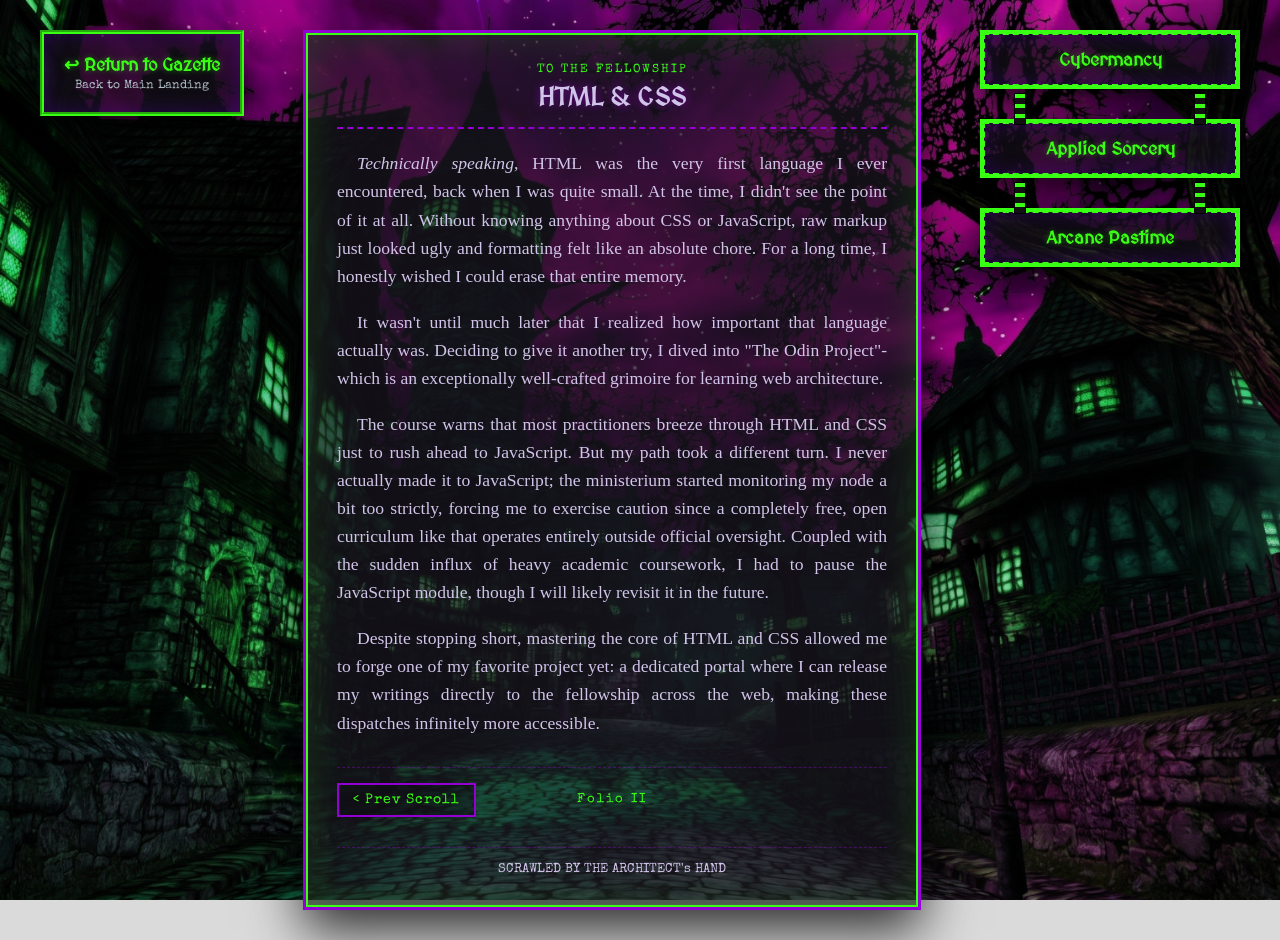
<file: cybermancy/cybermancy-2.html>
<!DOCTYPE html>
<html lang="en">
<head>
    <meta charset="UTF-8">
    <meta name="viewport" content="width=device-width, initial-scale=1.0">
    <title>Grimoire | HTML & CSS</title>
    <!-- Keeps the same cohesive font library -->
    <link href="https://fonts.googleapis.com/css2?family=Cinzel:wght@700&family=IM+Fell+English:ital@0;1&family=MedievalSharp&family=Special+Elite&display=swap" rel="stylesheet">
    <link rel="stylesheet" href="../style.css">
</head>
<body class="grimoire-body">

    <div class="site-wrapper">

        <!-- 1. LEFT FLANK: RETURN TO GAZETTE BUTTON -->
        <div class="left-tower">
            <aside class="chain-box return-box">
                <h4 class="plaque-title"><a href="../index.html">↩ Return to Gazette</a></h4>
                <p class="plaque-sub">Back to Main Landing</p>
            </aside>
        </div>

        <!-- 2. CENTER GRIMOIRE / MEMOIR BOX (First-person personal notes) -->
        <main class="grimoire-box">
            <div class="grimoire-header">
                <span class="grimoire-tag">TO THE FELLOWSHIP</span>
                <h2>HTML & CSS</h2>
            </div>
            
            <div class="news-article">
                <p> <em>Technically speaking</em>, HTML was the very first language I ever encountered, back when I was quite small. At the time, I didn't see the point of it at all. Without knowing anything about CSS or JavaScript, raw markup just looked ugly and formatting felt like an absolute chore. For a long time, I honestly wished I could erase that entire memory.
                </p>
                <p>
                It wasn't until much later that I realized how important that language actually was. Deciding to give it another try, I dived into "The Odin Project"- which is an exceptionally well-crafted grimoire for learning web architecture.</p>
                <p>
                The course warns that most practitioners breeze through HTML and CSS just to rush ahead to JavaScript. But my path took a different turn. I never actually made it to JavaScript; the ministerium started monitoring my node a bit too strictly, forcing me to exercise caution since a completely free, open curriculum like that operates entirely outside official oversight. Coupled with the sudden influx of heavy academic coursework, I had to pause the JavaScript module, though I will likely revisit it in the future.
                </p>
                <p>
                Despite stopping short, mastering the core of HTML and CSS allowed me to forge one of my favorite project yet: a dedicated portal where I can release my writings directly to the fellowship across the web, making these dispatches infinitely more accessible.
                </p>
            </div>
            <!-- PAGE FLIPPER BUTTONS -->
            <div class="grimoire-pagination">
                <!-- If there's a previous page, link it. Otherwise, use style="visibility: hidden;" on the first page -->
                <a href="cybermancy-1.html" class="page-btn prev-btn">&lt; Prev Scroll</a> 

                <span class="page-indicator">Folio II</span>

                <!-- <a href="cybermancy-2.html" class="page-btn next-btn">Next Scroll &gt;</a> --> 
            </div>

            <div class="news-footer">
                <span>SCRAWLED BY THE ARCHITECT's HAND</span>
            </div>
        </main>

        <!-- 3. RIGHT FLANK: PERSISTENT CHAINED PLAQUES (Same as Index) -->
        <div class="right-tower">
            <aside class="chain-box spell-box">
                <h4 class="plaque-title"><a href="cybermancy-1.html">Cybermancy</a></h4>
                <!--<p class="plaque-sub">Frontend Runes</p>-->
            </aside>
            <aside class="chain-box potion-box">
                <h4 class="plaque-title"><a href="../applied-sorcery/applied-sorcery-1.html">Applied Sorcery</a></h4>
               <!-- <p class="plaque-sub">(Tools and Arch)</p>-->
            </aside>
            <aside class="chain-box archive-box">
                <h4 class="plaque-title"><a href="../arcane-pastime/arcane-pastime-1.html">Arcane Pastime</a></h4>
            </aside>
        </div>

    </div>

</body>
</html>
</file>
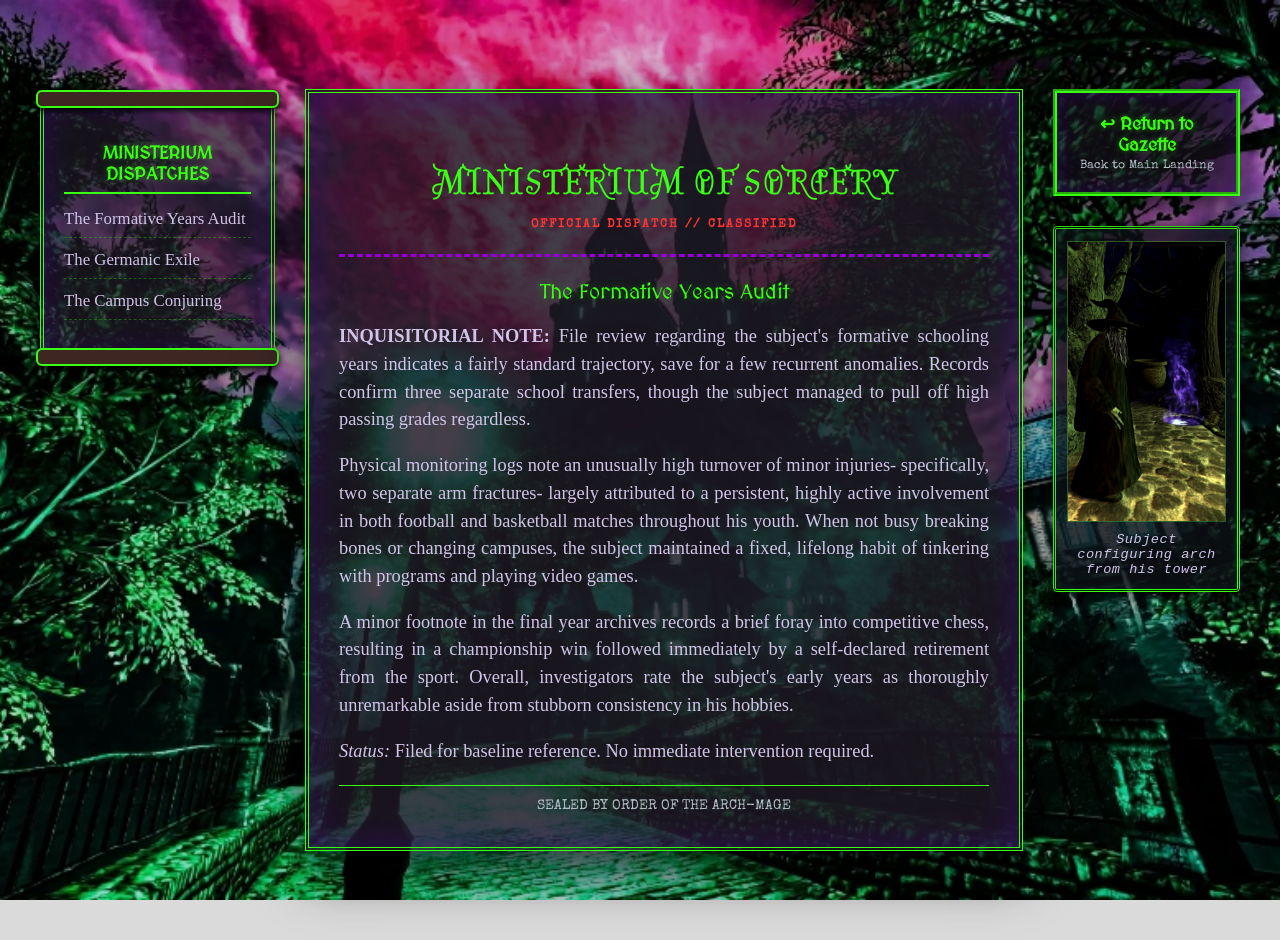
<file: decree/decree-1.html>
<!DOCTYPE html>
<html>
    <head>
        <meta charset="utf-8">
        <meta name="viewport" content="width=device-width">
        <link href="https://fonts.googleapis.com/css2?family=Cinzel:wght@700&family=Almendra+Display&family=IM+Fell+English:ital@0;1&family=MedievalSharp&family=Special+Elite&display=swap" rel="stylesheet">
        <link rel="stylesheet" href="../style.css">
        <title>Ministerium Dispatch | The Formative Years Audit</title>
    </head>
    <body class="decree-body">
        <div class="site-wrapper">
            <aside class="side-panel left-panel">
                <h3 class="panel-title">Ministerium Dispatches</h3>
                <ul class="panel-list">
                    <li><a href="decree-1.html">The Formative Years Audit</a></li>
                    <li><a href="decree-2.html">The Germanic Exile</a></li>
                    <li><a href="decree-3.html">The Campus Conjuring</a></li>
                </ul>
            </aside>
        <!-- degree box-->
        <main class="newspaper-box">
            <div class="decree-box">
                <h2 class="ministerium-title">MINISTERIUM OF SORCERY</h2>
                <span class="decree-stamp"> OFFICIAL DISPATCH // CLASSIFIED</span>
            </div>
            <h3 class="article-headline">The Formative Years Audit</h3>
            <div class="news-article">
                <p><strong>INQUISITORIAL NOTE:</strong> File review regarding the subject's formative schooling years indicates a fairly standard trajectory, save for a few recurrent anomalies. Records confirm three separate school transfers, though the subject managed to pull off high passing grades regardless.</p>

    <p>Physical monitoring logs note an unusually high turnover of minor injuries- specifically, two separate arm fractures- largely attributed to a persistent, highly active involvement in both football and basketball matches throughout his youth. When not busy breaking bones or changing campuses, the subject maintained a fixed, lifelong habit of tinkering with programs and playing video games.</p>

    <p>A minor footnote in the final year archives records a brief foray into competitive chess, resulting in a championship win followed immediately by a self-declared retirement from the sport. Overall, investigators rate the subject's early years as thoroughly unremarkable aside from stubborn consistency in his hobbies.</p>

    <p><em>Status:</em> Filed for baseline reference. No immediate intervention required.</p>
            </div>

            <!--Footer-->

            <div class="news-footer">
                <span>SEALED BY ORDER OF THE ARCH-MAGE</span>
            </div>
        </main>

        <div class="right-tower">
            <aside class="chain-box return-box">
                <h4 class="plaque-title"><a href="../index.html">↩ Return to Gazette</a></h4>
                <p class="plaque-sub">Back to Main Landing</p>
                <!--<p class="plaque-sub">Frontend Runes</p>-->
            </aside>


            <div class="wizard-frame-container">
                <img src="../assets/img-1.jpg" alt="File 01 Visual Record">
                <div class="wizard-caption"> Subject configuring arch from his tower</div>
            </div>
        </div>
        </div>
         
    </body>
</html>
</file>
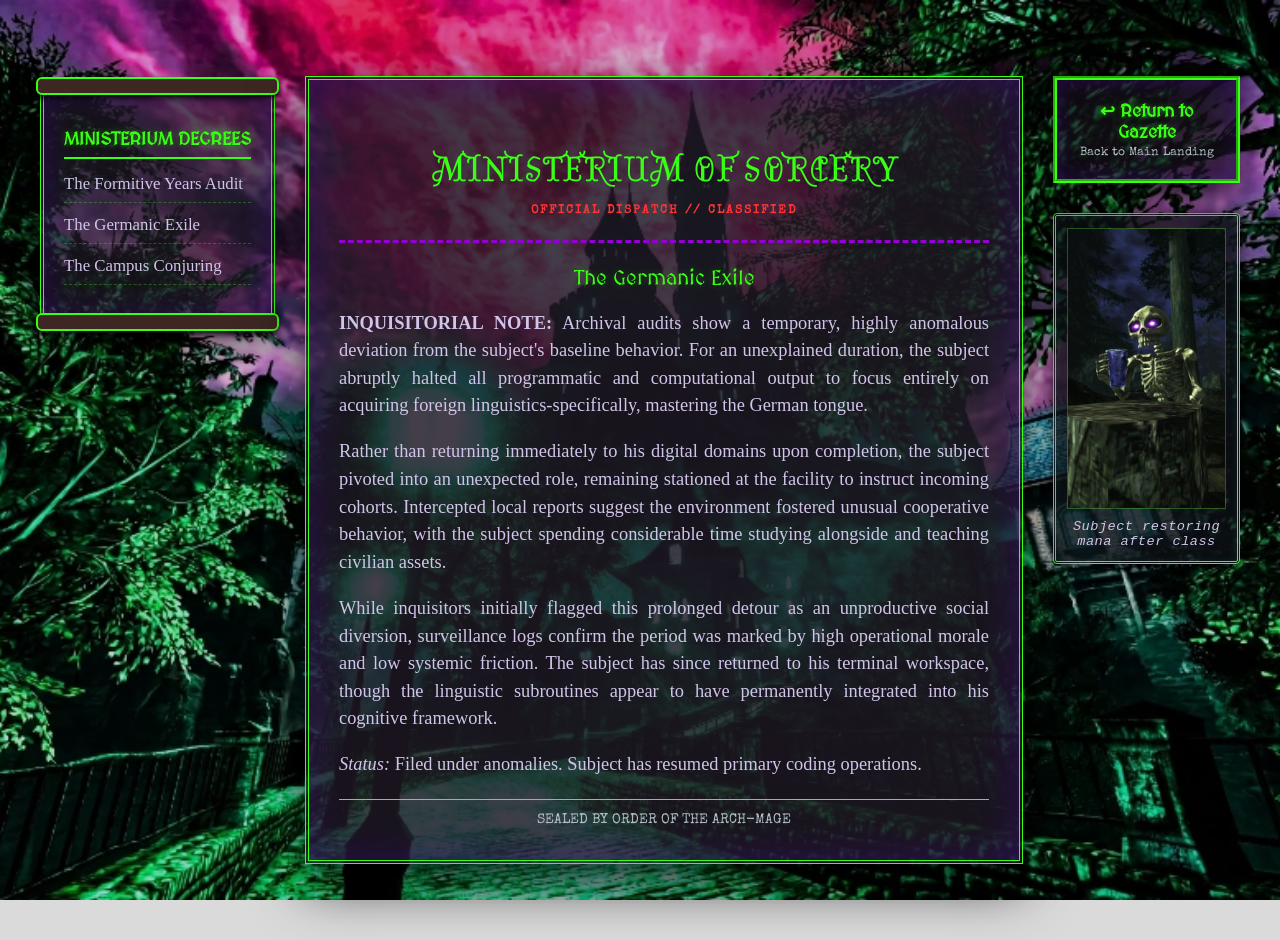
<file: decree/decree-2.html>
<!DOCTYPE html>
<html>
    <head>
        <meta charset="utf-8">
        <meta name="viewport" content="width=device-width">
        <link href="https://fonts.googleapis.com/css2?family=Cinzel:wght@700&family=Almendra+Display&family=IM+Fell+English:ital@0;1&family=MedievalSharp&family=Special+Elite&display=swap" rel="stylesheet">
        <link rel="stylesheet" href="../style.css">
        <title>Ministerium Dispatches | The Germanic Exile</title>
    </head>
    <body class="decree-body">
        <div class="site-wrapper">
            <aside class="side-panel left-panel">
                <h3 class="panel-title">Ministerium Decrees</h3>
                <ul class="panel-list">
                    <li><a href="decree-1.html">The Formitive Years Audit</a></li>
                    <li><a href="decree-2.html">The Germanic Exile</a></li>
                    <li><a href="decree-3.html">The Campus Conjuring</a></li>
                </ul>
            </aside>
        <!-- degree box-->
        <main class="newspaper-box">
            <div class="decree-box">
                <h2 class="ministerium-title">MINISTERIUM OF SORCERY</h2>
                <span class="decree-stamp"> OFFICIAL DISPATCH // CLASSIFIED</span>
            </div>
            <h3 class="article-headline">The Germanic Exile</h3>
            <div class="news-article">
                <p><strong>INQUISITORIAL NOTE:</strong> Archival audits show a temporary, highly anomalous deviation from the subject's baseline behavior. For an unexplained duration, the subject abruptly halted all programmatic and computational output to focus entirely on acquiring foreign linguistics-specifically, mastering the German tongue.</p>

    <p>Rather than returning immediately to his digital domains upon completion, the subject pivoted into an unexpected role, remaining stationed at the facility to instruct incoming cohorts. Intercepted local reports suggest the environment fostered unusual cooperative behavior, with the subject spending considerable time studying alongside and teaching civilian assets.</p>

    <p>While inquisitors initially flagged this prolonged detour as an unproductive social diversion, surveillance logs confirm the period was marked by high operational morale and low systemic friction. The subject has since returned to his terminal workspace, though the linguistic subroutines appear to have permanently integrated into his cognitive framework.</p>

    <p><em>Status:</em> Filed under anomalies. Subject has resumed primary coding operations.</p>
            </div>
            <!--Footer-->

            <div class="news-footer">
                <span>SEALED BY ORDER OF THE ARCH-MAGE</span>
            </div>
        </main>

        <div class="right-tower">
            <aside class="chain-box return-box">
                <h4 class="plaque-title"><a href="../index.html">↩ Return to Gazette</a></h4>
                <p class="plaque-sub">Back to Main Landing</p>
                <!--<p class="plaque-sub">Frontend Runes</p>-->
            </aside>

            <div class="wizard-frame-container">
                <img src="../assets/img-2!.jpg" alt="File 01 Visual Record">
                <div class="wizard-caption"> Subject restoring mana after class</div>
            </div>
        </div>
        </div>
         
    </body>
</html>
</file>
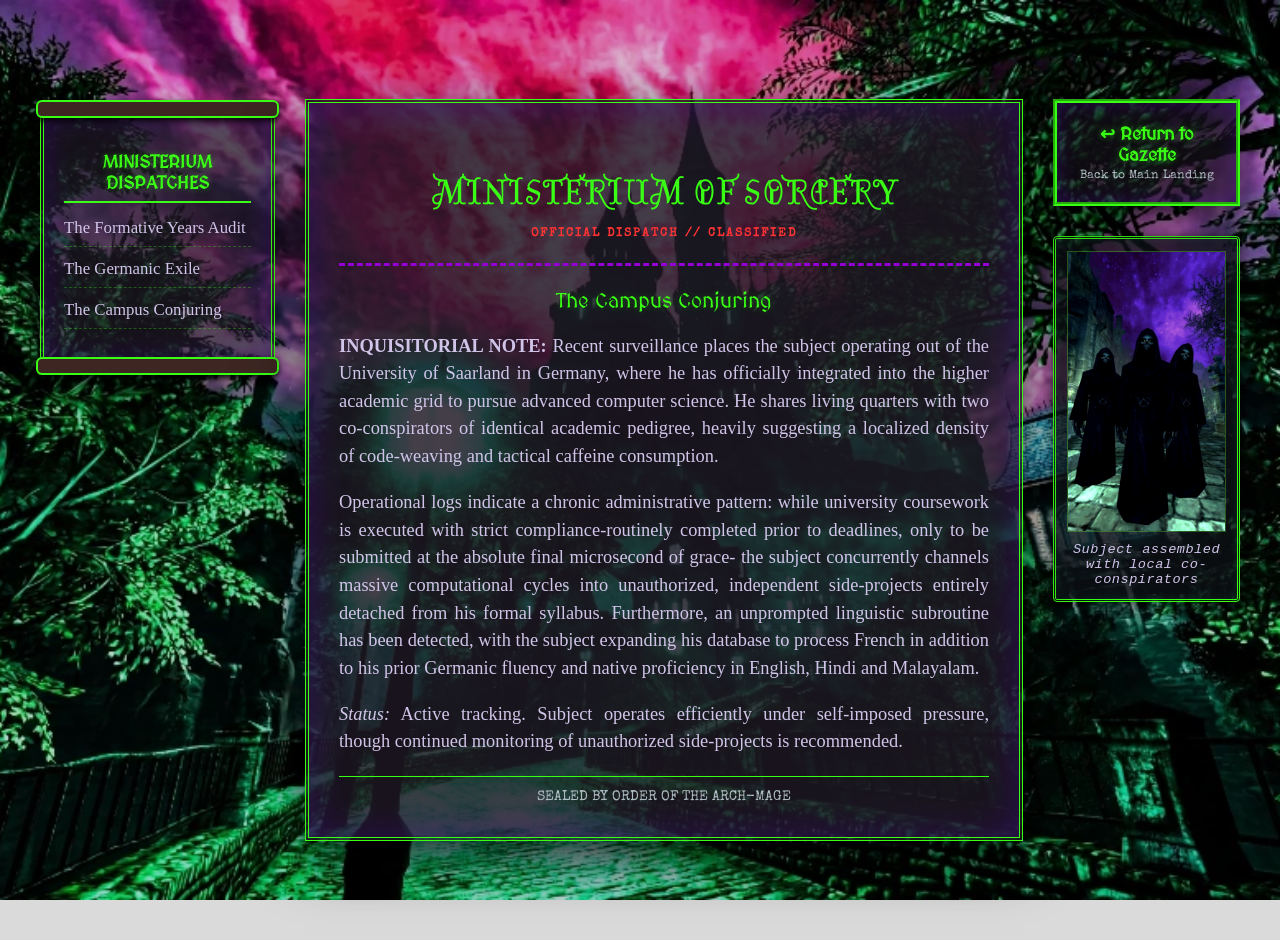
<file: decree/decree-3.html>
<!DOCTYPE html>
<html>
    <head>
        <meta charset="utf-8">
        <meta name="viewport" content="width=device-width">
        <link href="https://fonts.googleapis.com/css2?family=Cinzel:wght@700&family=Almendra+Display&family=IM+Fell+English:ital@0;1&family=MedievalSharp&family=Special+Elite&display=swap" rel="stylesheet">
        <link rel="stylesheet" href="../style.css">
        <title>Ministerium Dispatches | The Campus Conjuring</title>
    </head>
    <body class="decree-body">
        <div class="site-wrapper">
            <aside class="side-panel left-panel">
                <h3 class="panel-title">Ministerium Dispatches</h3>
                <ul class="panel-list">
                    <li><a href="decree-1.html">The Formative Years Audit</a></li>
                    <li><a href="decree-2.html">The Germanic Exile</a></li>
                    <li><a href="decree-3.html">The Campus Conjuring</a></li>
                </ul>
            </aside>
        <!-- degree box-->
        <main class="newspaper-box">
            <div class="decree-box">
                <h2 class="ministerium-title">MINISTERIUM OF SORCERY</h2>
                <span class="decree-stamp"> OFFICIAL DISPATCH // CLASSIFIED</span>
            </div>
            <h3 class="article-headline">The Campus Conjuring</h3>
            <div class="news-article">
                <p><strong>INQUISITORIAL NOTE:</strong> Recent surveillance places the subject operating out of the University of Saarland in Germany, where he has officially integrated into the higher academic grid to pursue advanced computer science. He shares living quarters with two co-conspirators of identical academic pedigree, heavily suggesting a localized density of code-weaving and tactical caffeine consumption.</p>

    <p>Operational logs indicate a chronic administrative pattern: while university coursework is executed with strict compliance-routinely completed prior to deadlines, only to be submitted at the absolute final microsecond of grace- the subject concurrently channels massive computational cycles into unauthorized, independent side-projects entirely detached from his formal syllabus. Furthermore, an unprompted linguistic subroutine has been detected, with the subject expanding his database to process French in addition to his prior Germanic fluency and native proficiency in English, Hindi and Malayalam.</p>

    <p><em>Status:</em> Active tracking. Subject operates efficiently under self-imposed pressure, though continued monitoring of unauthorized side-projects is recommended.</p>
            </div>
            <!--Footer-->

            <div class="news-footer">
                <span>SEALED BY ORDER OF THE ARCH-MAGE</span>
            </div>
        </main>

        <div class="right-tower">
            <aside class="chain-box return-box">
                <h4 class="plaque-title"><a href="../index.html">↩ Return to Gazette</a></h4>
                <p class="plaque-sub">Back to Main Landing</p>
                <!--<p class="plaque-sub">Frontend Runes</p>-->
            </aside>

            <div class="wizard-frame-container">
                <img src="../assets/img-3.jpg" alt="File 02 Visual Record">
                <div class="wizard-caption">Subject assembled with local co-conspirators</div>
            </div>
        </div>
        </div>
         
    </body>
</html>
</file>
<file: style.css>
body{
    background-image: url('assets/index-bg.webp');
    background-size:cover;
    background-position:center;
    background-repeat:no-repeat;
    background-attachment:fixed;
    background-blend-mode:multiply;
    background-color:rgba(10,5,15,0.15);

    margin:0;
    min-height:100vh;
    display:flex;
    justify-content:center;
    align-items:center;
    padding:20px;
}

.newspaper-box{
    background-color: rgba(30,24,36,0.80);
    color:#d1c4e9;
    font-family:"IM Fell English", serif;
    font-size:1.15rem;
    line-height:1.5;
    max-width: 650px;
    width:100%;
    padding:30px;
    border:4px double #39ff14;
    box-shadow:0 20px 50px rgba(0,0,0,0.8),
                inset 0 0 40px rgba(94,0,211,0.3);
    position:relative;
}

.news-header{
    text-align: center;
    border-bottom: 3px solid #39ff14;
    padding-bottom: 15px;
    margin-bottom:20px;
}

.news-meta{
    display:flex;
    justify-content:space-between;
    font-family: 'Special Elite', monospace;
    font-size: 0.75rem;
    letter-spacing:1px;
    border-bottom: 1px solid #39ff14;
    border-top: 1px solid #39ff14;
    padding: 4px 0;
    margin-bottom: 10px;
    color:#b0bec5;

}
.news-title{
    font-family: 'MedievalSharp', cursive;
    font-size: 2.3rem;
    font-weight:normal;
    text-transform:uppercase;
    letter-spacing:2px;
    margin:10px 0 5px 0;
    color:#39ff14;
    text-shadow:0 0 8px rgba(57, 255, 20, 0.4);
}

.news-subbanner{
    font-family: 'Special Elite', monospace;
    font-size: 0.85rem;
    text-transform:uppercase;
    letter-spacing:2px;
    background:#9400d3;
    color:#ffffff;
    padding:4px;
    margin-top:10px;
}

.article-headline{
    font-family:"MedievalSharp", cursive;
    font-size:1.3rem;
    text-align:center;
    font-weight:normal;
    line-height:1.3;
    margin-bottom:15px;
    color:#39ff14;
    text-shadow:0 0 8px rgba(57,255,20,0.3)
}

.news-article p{
    font-family:"IM Fell English", serif;
    font-size:1.15rem;
    margin-bottom:12px;
    text-align:justify; 
    color:#d1c4e9;
}

.drop-cap{
    float:left;
    font-family:"Cinzel",serif;
    font-size:3.2rem;
    line-height:0.8;
    padding-top:4px;
    padding-right:8px;
    padding-left:3px;
    font-weight:bold;
}

.news-footer{
    text-align: center;
    border-top:1px solid #39ff14;
    margin-top:20px;
    padding-top:10px;
    font-family:"Special Elite", monospace;
    font-size:0.85rem;
    color:#b0bec5
}

.news-protrait{
    float:left;
    width:150px;
    height:auto;
    border:2px solid #39ff14;
    margin-right:15px;
    margin-bottom:10px;
    filter: grayscale(100%) contrast(120%);
}



.side-panel{
    background-color: rgba(30,24,36,0.70);
    color:#d1c4e9;
    font-family: "IM Fell English", serif;
    padding:20px;
    width:260px;
    border:4px double #39ff14;
    box-shadow:0 20px 50px rgba(0,0,0,0.8),
                inset 0 0 30px rgba(94,0,211,0.3);
    position:relative;
    border-top:none;
    border-bottom:none;
    margin-top:15px;
    margin-bottom:15px;

}
.side-panel::before,
.side-panel::after{
    content:'';
    position:absolute;
    left:-8px;
    right:-8px;
    height:14px;
    background: #3e2723;
    border:2px solid #39ff14;
    border-radius:6px;
    box-shadow:0 3px 6px rgba(0,0,0,0.9);
}
.side-panel::before{
    top:-14px;
}
.side-panel::after{
    bottom:-14px;
}
.side-panel .panel-title{
    font-family: "MedievalSharp", cursive;
    color:#39ff14;
    font-size:1.1rem;
    text-align:center;
    border-bottom:2px solid #39ff14;
    padding-bottom:8px;
    margin-bottom:15px;
    text-shadow:0 0 6px rgba(57, 255, 20, 0.4);
    text-transform:uppercase;
}
.side-panel .panel-list{
    list-style:none;
    padding:0;
    margin:0;
}
.side-panel .panel-list li{
    margin-bottom:12px;
    border-bottom:1px dashed rgba(57,255,20,0.3);
    padding-bottom:8px;
}
.side-panel .panel-list li a{
    color:#d1c4e9;
    text-decoration:none;
    font-size:1.05rem;
    transition:color 0.2s, text-shadow 0.2s;
}
.side-panel .panel-list li a:hover{
    color:#39ff14;
    text-shadow:0 0 6px rgba(57,255,20,0.6);
}

.site-wrapper{
    display:flex;
    justify-content:space-between;
    align-items:flex-start;
    gap:30px;
    max-width:1450px;
    width:100%;
    margin:0 auto;
    padding:0 20px
}

.right-tower {
    display: flex;
    flex-direction: column;
    gap: 30px; 
    width: 260px;
}

.chain-box {
    background-color: rgba(20, 15, 25, 0.70);
    color: #d1c4e9;
    font-family: 'IM Fell English', serif;
    padding: 15px 20px;
    border: 4px solid #39ff14;
    outline: 2px dashed #39ff14;
    outline-offset: -5px;
    box-shadow: 0 15px 35px rgba(0, 0, 0, 0.8),
                inset 0 0 20px rgba(94, 0, 211, 0.3);
    position: relative;
    text-align: center;
}

.chain-box .plaque-title {
    font-family: 'MedievalSharp', cursive;
    font-size: 1.1rem;
    margin: 0;
    text-shadow: 0 0 6px rgba(57, 255, 20, 0.4);
}

.chain-box .plaque-title a {
    color: #39ff14;
    text-decoration: none;
    transition: color 0.2s, text-shadow 0.2s;
}

.chain-box .plaque-title a:hover {
    color: #ffffff;
    text-shadow: 0 0 8px rgba(57, 255, 20, 0.8);
}

.chain-box .plaque-sub {
    font-family: 'Special Elite', monospace;
    font-size: 0.75rem;
    color: #b0bec5;
    margin: 5px 0 0 0;
}

.potion-box::before,
.archive-box::before {
    content: '';
    position: absolute;
    top: -30px; 
    left: 30px;
    width: 10px;
    height: 30px;
    background: repeating-linear-gradient(
        0deg,
        #111,
        #111 6px,
        #39ff14 6px,
        #39ff14 10px
    );
    border: 1px solid #000;
}

.potion-box::after,
.archive-box::after {
    content: '';
    position: absolute;
    top: -30px;
    right: 30px;
    width: 10px;
    height: 30px;
    background: repeating-linear-gradient(
        0deg,
        #111,
        #111 6px,
        #39ff14 6px,
        #39ff14 10px
    );
    border: 1px solid #000;
}

/* --- THE DECREE BOX (Sub-page Center Document) --- */
.decree-box {
    background-color: rgba(30, 24, 36, ); /* Matches your transparent dark purple theme */
    color: #d1c4e9;
    font-weight:bold;
    text-align: center;
    font-family: 'IM Fell English', serif;
    padding: 20px;
    position:relative;
    margin-top: 15px;
    border-bottom-style:dashed;
    border-color: #9400d3;
}

.ministerium-title {
    font-family: 'Almendra Display',cursive;
    color: #39ff14;
    font-size: 2.2rem; /* Made it much larger and more commanding */
    letter-spacing: 2px;
    margin: 0;
    text-transform: none; /* Blackletter looks best with natural case */
}

/* Decree Header Styling */
.decree-header {
    text-align: center;
    border-bottom: 2px solid #39ff14;
    padding-bottom: 15px;
    margin-bottom: 20px;
}

.decree-header h2 {
    font-family: 'MedievalSharp', cursive;
    color: #39ff14;
    font-size: 1.5rem;
    margin: 0;
    text-shadow: 0 0 8px rgba(57, 255, 20, 0.5);
}

.decree-stamp {
    font-family: 'Special Elite', monospace;
    font-size: 0.75rem;
    color: #ff3333; /* A sharp warning red or purple accent for official stamps */
    letter-spacing: 2px;
    display: block;
    margin-top: 5px;
}

/* Decree Headline and Text */
.decree-box .article-headline {
    font-family: 'MedievalSharp', cursive;
    font-size: 1.25rem;
    color: #d1c4e9;
    text-align: center;
    margin-bottom: 20px;
}

.decree-box .news-article p {
    font-size: 1.1rem;
    line-height: 1.6;
    margin-bottom: 15px;
    text-indent: 20px;
}

.decree-box .news-footer {
    text-align: center;
    border-top: 1px dashed rgba(57, 255, 20, 0.4);
    margin-top: 30px;
    padding-top: 15px;
    font-family: 'Special Elite', monospace;
    font-size: 0.8rem;
    color: #39ff14;
}

/* --- RETURN BUTTON STYLING (Right Flank) --- */
.return-box {
    background-color: rgba(20, 15, 25, 0.70);
    border: 4px solid #39ff14;
    outline: 2px;
    border-style:groove;
    outline-offset: -5px;
    text-align: center;
    padding: 20px;
    transition: transform 0.2s;
}

.return-box:hover {
    transform: scale(1.02);
}
/* --- THE GRIMOIRE BOX (Personal Diary Center Document) --- */
.grimoire-box {
    background-color: rgba(25, 20, 30, 0.70); /* A slightly deeper, intimate diary tone */
    color: #d1c4e9;
    font-family: 'IM Fell English', serif;
    padding: 30px;
    width: 550px;
    border: 4px solid #9400d3; /* Purple-dominant border to distinguish from government decrees */
    outline: 2px solid #39ff14;
    outline-offset: -5px;
    box-shadow: 0 20px 50px rgba(0, 0, 0, 0.8),
                inset 0 0 40px rgba(57, 255, 20, 0.15);
    position: relative;
    margin-top: 0;
}

/* Grimoire Header */
.grimoire-header {
    text-align: center;
    border-bottom: 2px dashed #9400d3;
    padding-bottom: 15px;
    margin-bottom: 20px;
}

.grimoire-tag {
    font-family: 'Special Elite', monospace;
    font-size: 0.75rem;
    color: #39ff14;
    letter-spacing: 2px;
    display: block;
    margin-bottom: 5px;
}

.grimoire-header h2 {
    font-family: 'MedievalSharp', cursive;
    color: #d1c4e9;
    font-size: 1.6rem;
    margin: 0;
    text-shadow: 0 0 8px rgba(148, 0, 211, 0.6);
}

/* Grimoire Body Text (First person diary style) */
.grimoire-box .news-article p {
    font-size: 1.1rem;
    line-height: 1.6;
    margin-bottom: 15px;
    text-indent: 20px;
}

.grimoire-box .news-footer {
    text-align: center;
    border-top: 1px dashed rgba(148, 0, 211, 0.4);
    margin-top: 30px;
    padding-top: 15px;
    font-family: 'Special Elite', monospace;
    font-size: 0.8rem;
    color: #d1c4e9;
}

/* --- GRIMOIRE PAGE NAVIGATION (Prev / Next) --- */
.grimoire-pagination {
    display: grid;
    grid-template-columns: 1fr auto 1fr;
    justify-content: space-between;
    align-items: center;
    margin-top: 30px;
    padding-top: 15px;
    border-top: 1px dashed rgba(148, 0, 211, 0.4);
}

.page-btn {
    font-family: 'Special Elite', monospace;
    font-size: 0.85rem;
    color: #39ff14;
    background-color: rgba(15, 12, 20, 0.5);
    border: 2px solid #9400d3;
    padding: 8px 14px;
    text-decoration: none;
    letter-spacing: 1px;
    transition: all 0.2s ease;
}

.page-btn:hover {
    background-color: rgba(57, 255, 20, 0.15);
    border-color: #39ff14;
    box-shadow: 0 0 10px rgba(57, 255, 20, 0.4);
    color: #ffffff;

}

.page-btn.prev-btn{
    justify-self:start;
}
.page-btn.next-btn{
    justify-self:end;
}
.page-indicator {
    font-family: 'Special Elite', monospace;
    font-size: 0.8rem;
    color: #39ff14;
    letter-spacing: 2px;
    grid-column:2;
}

/* --- UNIVERSAL DECREE BACKGROUND --- */
body.decree-body {
    background-image: url('assets/decree-bg.webp'); /* Swap with your actual image path */
    background-size: cover;
    background-position: center;
    background-attachment: fixed;
}

body.grimoire-body {
    background-image: url('assets/grimoire-bg.png'); /* Swap with your actual image path */
    background-size: cover;
    background-position: center;
    background-attachment: fixed;
}

/* Container to hold text on the left and the wizard frame on the right */
.dispatch-grid {
    display: grid;
    grid-template-columns: 1fr 280px;
    gap: 24px;
    align-items: start;
}

/* The wizardy frame container */
.wizard-frame-container {
    display: flex;
    flex-direction: column;
    align-items: center;
    background: rgba(13, 15, 20, 0.8);
    border: 3px double #39ff14; /* Ancient metallic/gold wizard border */
    padding: 12px;
    box-shadow: 0 0 15px rgba(0, 0, 0, 0.8), inset 0 0 10px rgba(52, 211, 153, 0.1);
    border-radius: 4px;
}

/* The image styling inside the frame */
.wizard-frame-container img {
    width: 100%;
    height: auto;
    border: 1px solid rgba(57,255,20,0.3);
    filter: sepia(30%) contrast(110%); /* Gives it an aged, grim look */
    display: block;
}

/* The small space/caption beneath the image */
.wizard-caption {
    margin-top: 10px;
    font-family: monospace; /* Or your preferred lore font */
    font-size: 0.85rem;
    color: #d1c4e9;
    text-align: center;
    font-style: italic;
    letter-spacing: 0.5px;
}
</file>
